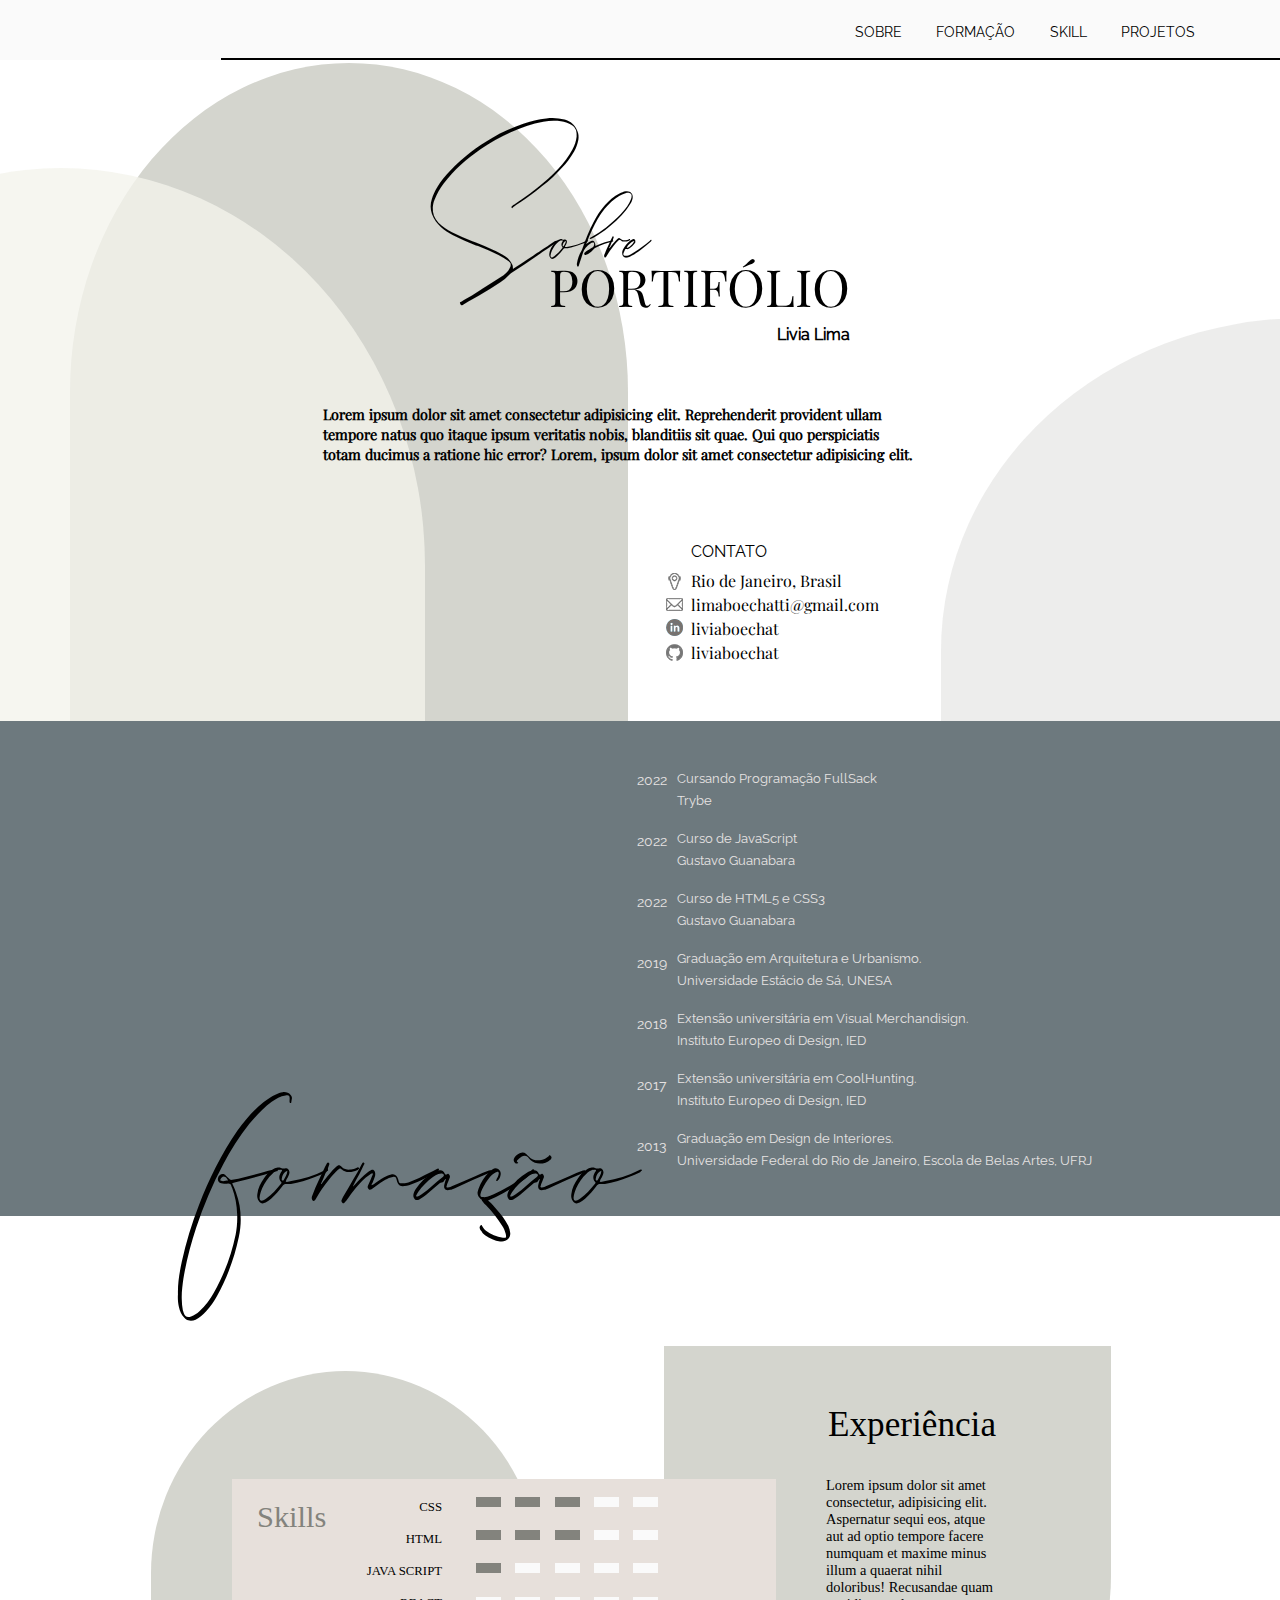
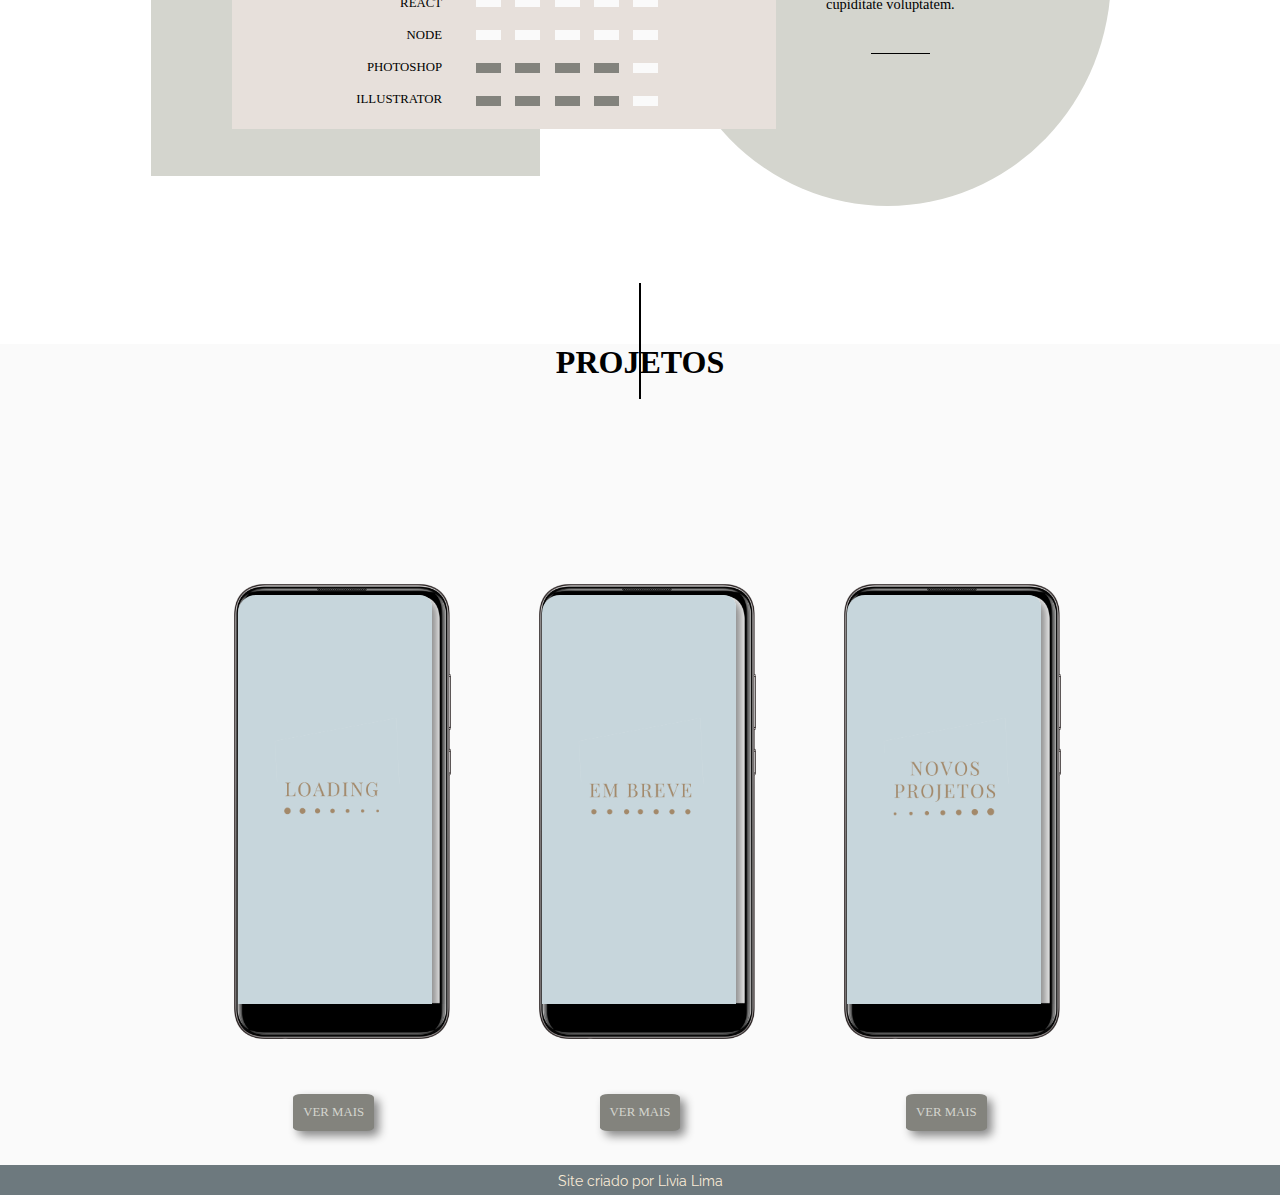
<file: portifolio_trybe/index.html>
<!DOCTYPE html>
<html lang="en">
<head>
    <meta charset="UTF-8">
    <meta http-equiv="X-UA-Compatible" content="IE=edge">
    <meta name="viewport" content="width=device-width, initial-scale=1.0">
    <title>Portifolio</title>
    <link rel="stylesheet" href="style.css">
</head>
<body>

    <!-------MENU------>
    <header>
        <nav id="menu">
            <a href="#">SOBRE</a>
            <a href="#">FORMAÇÃO</a>
            <a href="#">SKILL</a>
            <a href="#">PROJETOS</a> 
        </nav>

        <nav id="traco_menu">
           <div class="traco_menu"></div> 
        </nav>
    </header>

    <main>

         <!-------SOBRE------>       
        <section id="sobre">
            <article class="sobre">
                <h1>Sobre</h1>
            </article>
            <article class="portifolio">
                <h2>PORTIFÓLIO</h2>
            </article>
            <article class="livia">
                <h3>Livia Lima</h3>
            </article>
            <article class="texto">
                <p>Lorem ipsum dolor sit amet consectetur adipisicing elit. Reprehenderit provident ullam tempore natus quo itaque ipsum veritatis nobis, blanditiis sit quae. Qui quo perspiciatis totam ducimus a ratione hic error? Lorem, ipsum dolor sit amet consectetur adipisicing elit.</p>
            </article>
            <article class="contato" >
                <aside class="icones">
                    <div><img src="imagens/icone-local.png" alt="local"></div>
                    <div><img src="imagens/icone-email.png" alt="email"></div>
                    <div><img src="imagens/icone-linkedin.png" alt="linkedin"></div>
                    <div><img src="imagens/icone-github.png" alt="github"></div>
                </aside>
                <ul type="none"> 
                    <p>CONTATO</p>
                    <li><a  class="local" href="#">Rio de Janeiro, Brasil</a></li>
                    <li><a class="email" href="#">limaboechatti@gmail.com</a></li>
                    <li><a class="linkedin" href="#">liviaboechat</a></li>
                    <li><a class="github" href="#">liviaboechat</a></li>
                </ul> 
                
            </article>

            <div class="arco01"></div>
            <div class="arco02"></div>
            <div class="arco03"></div>
        </section>       
        
        <!--------FORMAÇÃO--------->
        <section id="formacao"> 
            <article class="formacao">
                <h1>formação</h1>
            </article>
            <article class="datas">
                <p>2022</p>
                <p>2022</p>
                <p>2022</p>
                <p>2019</p>
                <p>2018</p>
                <p>2017</p>
                <p>2013</p>
            </article>
            <article class="cursos">
                <p>Cursando Programação FullSack</p>
                <p>Trybe</p>
                <br>
                <p>Curso de JavaScript</p>
                <p>Gustavo Guanabara</p>
                <br>
                <p>Curso de HTML5  e CSS3</p>
                <p>Gustavo Guanabara</p>
                <br>
                <p>Graduação em Arquitetura e Urbanismo.</p>
                <p>Universidade Estácio de Sá, UNESA</p>
                <br>
                <p>Extensão universitária em Visual Merchandisign.</p>
                <p>Instituto Europeo di Design, IED</p>
                <br>
                <p>Extensão universitária em CoolHunting.</p>
                <p>Instituto Europeo di Design, IED</p>
                <br>
                <p>Graduação em Design de Interiores.</p>
                <p>Universidade Federal do Rio de Janeiro, Escola de Belas Artes, UFRJ</p>
            </article>           
        </section> 
         
        <!----------SKILLS----------->
        <section id="skills">
            <article class="skills">
                <aside class="titulo">
                    <h2>Skills</h2>
                </aside>
                <aside class="habilidades">
                    <p>CSS</p>
                    <p>HTML</p>
                    <p>JAVA SCRIPT</p>
                    <p>REACT</p>
                    <p>NODE</p>
                    <p>PHOTOSHOP</p>
                    <p>ILLUSTRATOR</p>
                </aside>
                <aside class="barrinhas">
                    <div class="barrinhas_css">
                        <div class="b1"></div>
                        <div class="b2"></div>
                        <div class="b3"></div>
                        <div class="b4"></div>
                        <div class="b5"></div>
                    </div>
                    <div class="barrinhas_html">
                        <div class="b1"></div>
                        <div class="b2"></div>
                        <div class="b3"></div>
                        <div class="b4"></div>
                        <div class="b5"></div>
                    </div>
                    <div class="barrinhas_javascript">
                        <div class="b1"></div>
                        <div class="b2"></div>
                        <div class="b3"></div>
                        <div class="b4"></div>
                        <div class="b5"></div>
                    </div>
                    <div class="barrinhas_react">
                        <div class="b1"></div>
                        <div class="b2"></div>
                        <div class="b3"></div>
                        <div class="b4"></div>
                        <div class="b5"></div>
                    </div>
                    <div class="barrinhas_node">
                        <div class="b1"></div>
                        <div class="b2"></div>
                        <div class="b3"></div>
                        <div class="b4"></div>
                        <div class="b5"></div>
                    </div>
                    <div class="barrinhas_photoshop">
                        <div class="b1"></div>
                        <div class="b2"></div>
                        <div class="b3"></div>
                        <div class="b4"></div>
                        <div class="b5"></div>
                    </div>
                    <div class="barrinhas_illustrator">
                        <div class="b1"></div>
                        <div class="b2"></div>
                        <div class="b3"></div>
                        <div class="b4"></div>
                        <div class="b5"></div>
                    </div>
                </aside>
            </article>
            <article class="experiencia">
                <aside class="titulo_experiencia">
                    <h1>Experiência</h1>
                </aside>
                <aside class="texto_experiencia">
                    <p>Lorem ipsum dolor sit amet consectetur, adipisicing elit. Aspernatur sequi eos, atque aut ad optio tempore facere numquam et maxime minus illum a quaerat nihil doloribus! Recusandae quam cupiditate voluptatem.</p>
                    <div class="tracinho"></div>
                </aside>
            </article>
            <div class="arco_skill_01"></div>
            <div class="arco_skill_02"></div>
                   
        </section> 

        <!---------PROJETOS---------->

        <section id="projetos">
            <article id="tracovertical">
                <div class="otraco"></div>
            </article>
            <article id="projetos">
                <h1>PROJETOS</h1>
            </article>
            <article id="iframes">
                <aside class="smartphones">
                    <img class="proj01" src="imagens/smartphone_medio.png" alt="proj01">
                    <img class="proj02" src="imagens/smartphone_medio.png" alt="proj02">
                    <img class="proj03" src="imagens/smartphone_medio.png" alt="proj03">
                    
                </aside>
                <aside class="iframe"> 
                    <!--cada iframe tem seu próprio html e esses htmls têm um css(por isso ñ adianta tentar sumir com scrollbar dos iframes no css do index). Nesses htmls eu fiz imagens que SIMULAM os respectivos sites dos projetos.Tem tbm, ao final da rolagem, um botão de acesso ao site REAL. -->
                    <iframe src="proj01.html" name="proj01" id="proj01" frameborder="0"> Ops, seu navegador não é compatível com esse conteúdo!</iframe>
                    <iframe src="proj02.html" name="proj02" id="proj02" frameborder="0"> Ops, seu navegador não é compatível com esse conteúdo!</iframe>
                    <iframe src="proj03.html" name="proj03" id="proj03" frameborder="0"> Ops, seu navegador não é compatível com esse conteúdo!</iframe> 
                </aside>
            </article>
            <article id="botoes">
                <a href="#">VER MAIS</a>
                <a href="#">VER MAIS</a>
                <a href="#">VER MAIS</a>
            </article>
        </section> 
    
    </main>
    <footer>
        <p>Site criado por Livia Lima</p>
    </footer>
</body>
</html>
</file>
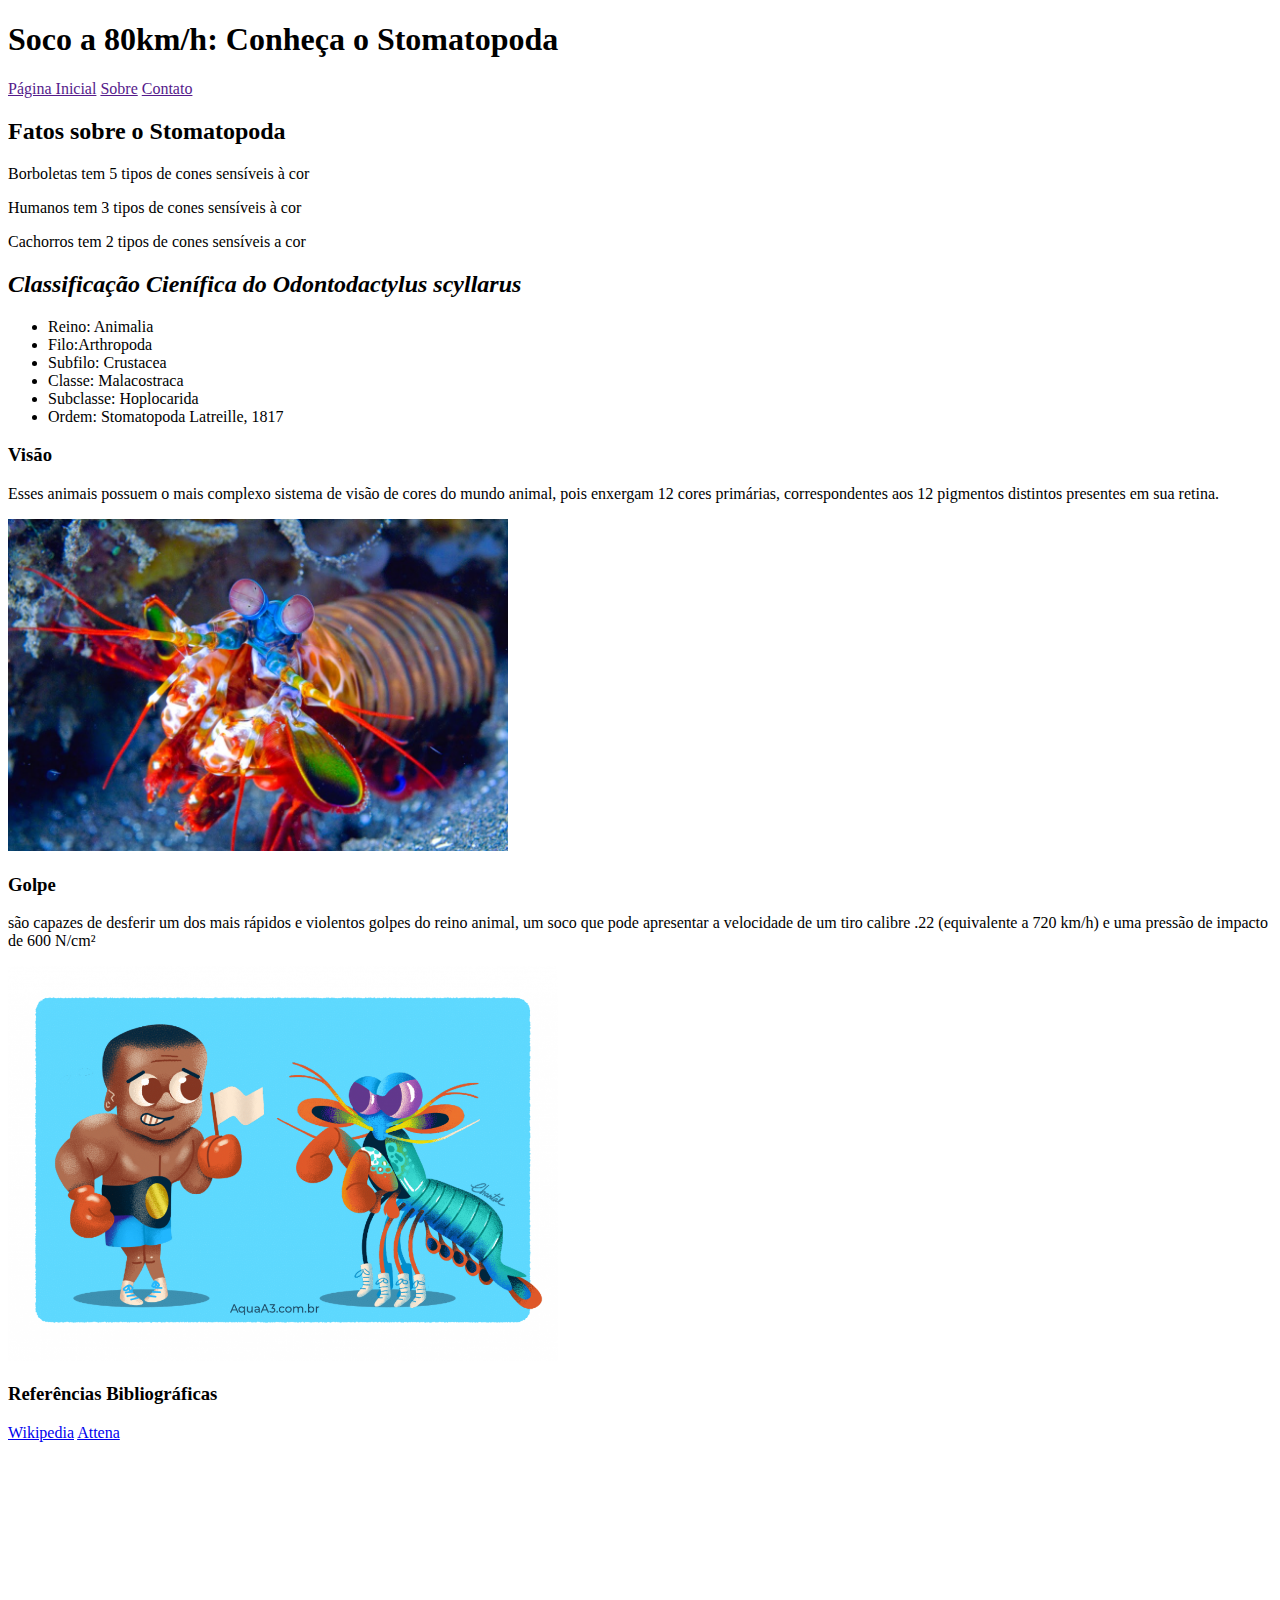
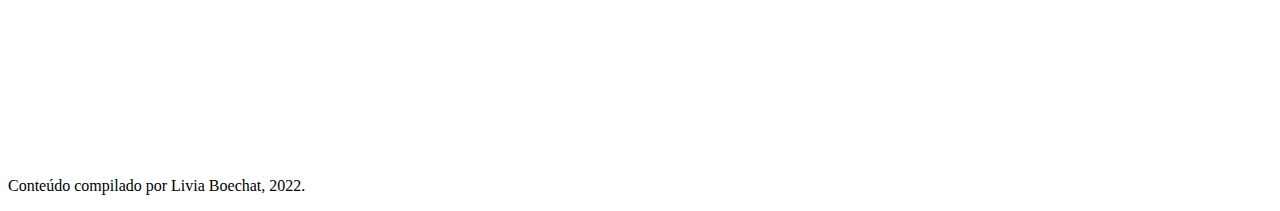
<file: fundamentos/secao03-dia04/index.html>
<!DOCTYPE html>
<html lang="pt-br">
<head>
    <meta charset="UTF-8">
    <meta http-equiv="X-UA-Compatible" content="IE=edge">
    <meta name="viewport" content="width=device-width, initial-scale=1.0">
    <title>Document</title>
</head>
<body>
    <head>
        <h1>Soco a 80km/h: Conheça o Stomatopoda</h1>
        <nav>
            <a href="">Página Inicial</a>
            <a href="">Sobre</a>
            <a href="">Contato</a>
        </nav>
    </head>   
    <article>
        <h2>Fatos sobre o Stomatopoda</h2>
        <p>Borboletas tem 5 tipos de cones sensíveis à cor</p>
        <p>Humanos tem 3 tipos de cones sensíveis à cor</p>
        <p>Cachorros tem 2 tipos de cones sensíveis a cor</p>
        <section class="classificacao">
            <h2><i>Classificação Cienífica do Odontodactylus scyllarus</i></h2>
            <ul>
                <li>Reino: Animalia</li>
                <li>Filo:Arthropoda</li>
                <li>Subfilo: Crustacea</li>
                <li>Classe: Malacostraca</li>
                <li>Subclasse: Hoplocarida</li>
                <li>Ordem: Stomatopoda Latreille, 1817</li>
            </ul>
        </section>
        <section class="curiosidade01">
            <h3>Visão</h3>
            <p>Esses animais possuem o mais complexo sistema de visão de cores do mundo animal, pois enxergam 12 cores primárias, correspondentes aos 12 pigmentos distintos presentes em sua retina.</p>
            <img src="imagens/uw-2010-06-11.jpg.crdownload" alt="visao" width="500px">
        </section>
        <section class="curiosidade02">
            <h3>Golpe</h3>
            <p>são capazes de desferir um dos mais rápidos e violentos golpes do reino animal, um soco que pode apresentar a velocidade de um tiro calibre .22 (equivalente a 720 km/h) e uma pressão de impacto de 600 N/cm²</p>
            <img src="imagens/golpe.png" alt="golpe" width="550px">
        </section>
        <section>
            <h3>Referências Bibliográficas</h3>
            <a href="https://pt.wikipedia.org/wiki/Stomatopoda">Wikipedia</a>
            <a href="https://repositorio.ufpe.br/handle/123456789/8440">Attena</a>
        </section>
        <aside>
            <iframe width="560" height="315" src="https://www.youtube.com/embed/E0Li1k5hGBE" title="YouTube video player" frameborder="0" allow="accelerometer; autoplay; clipboard-write; encrypted-media; gyroscope; picture-in-picture" allowfullscreen></iframe>
        </aside>
    </article>
    <footer>
        <p>Conteúdo compilado por Livia Boechat, 2022.</p>
    </footer>
</body>
</html>
</file>
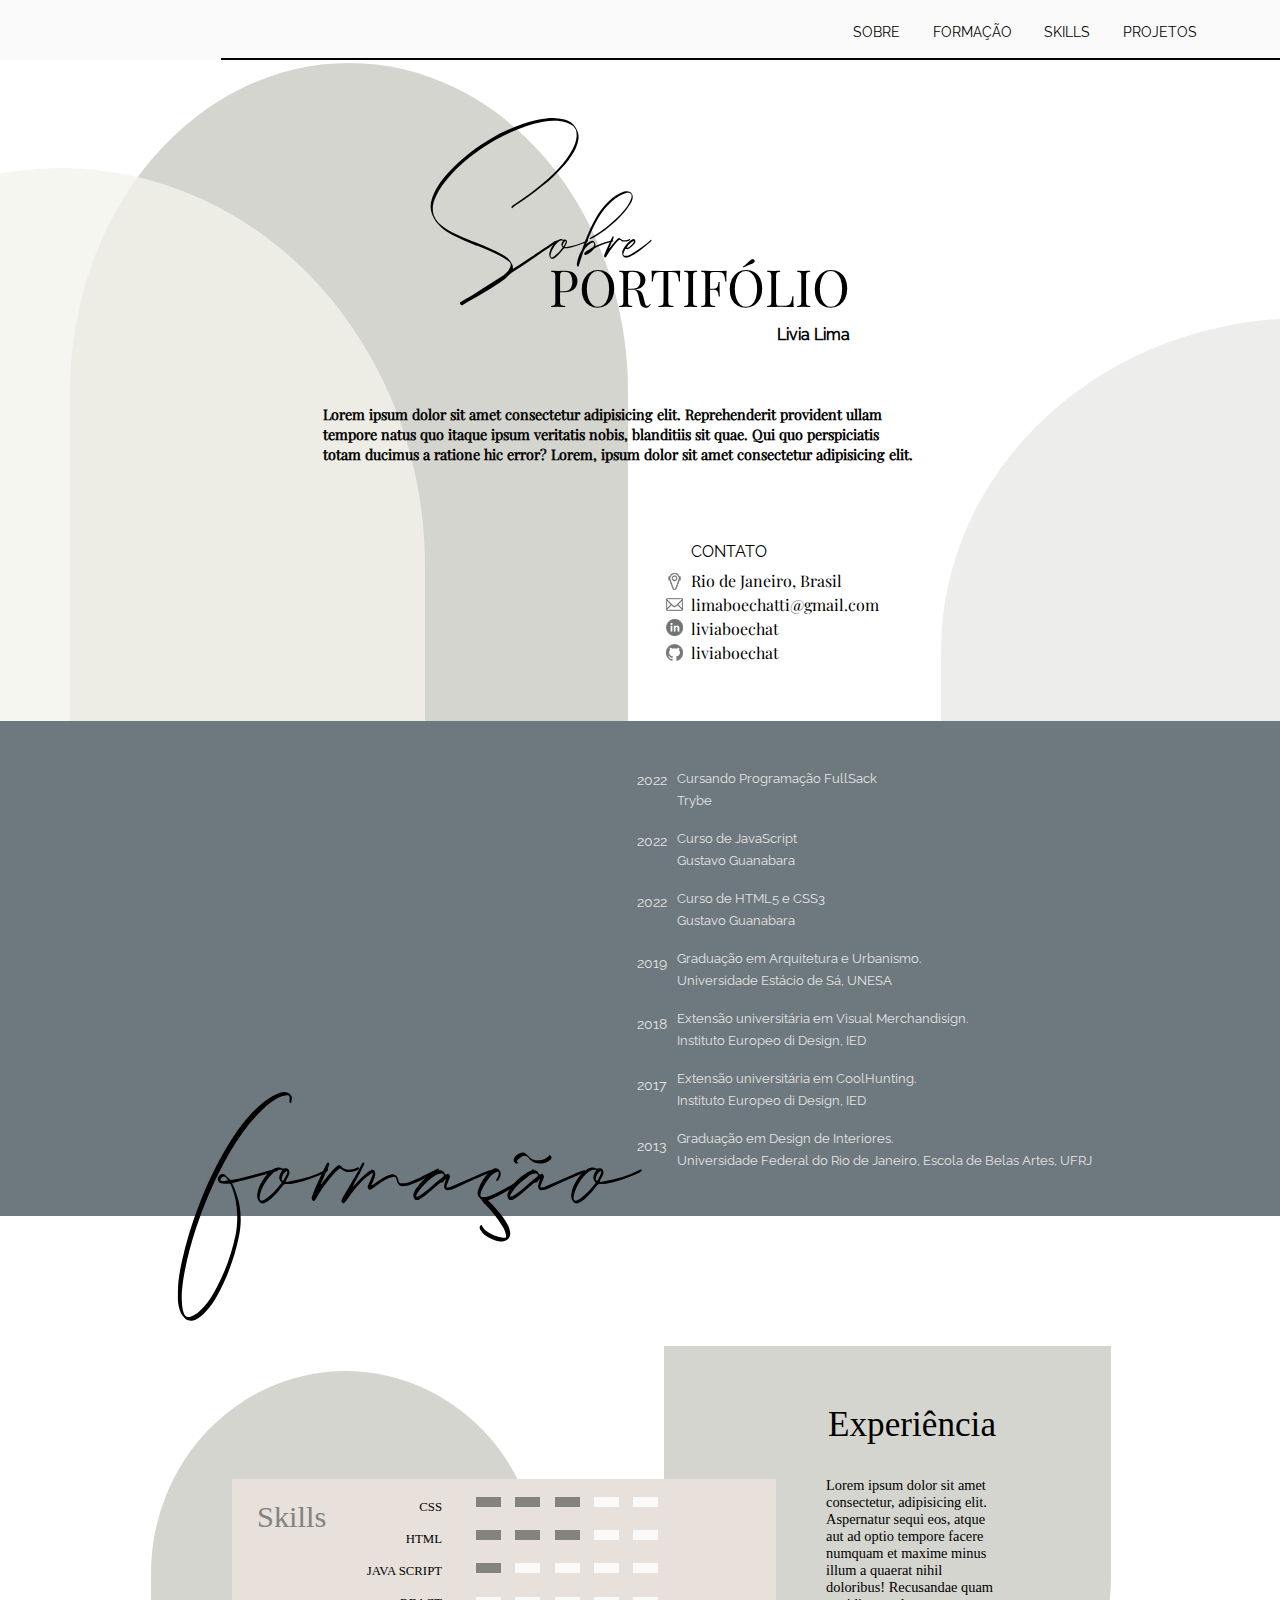
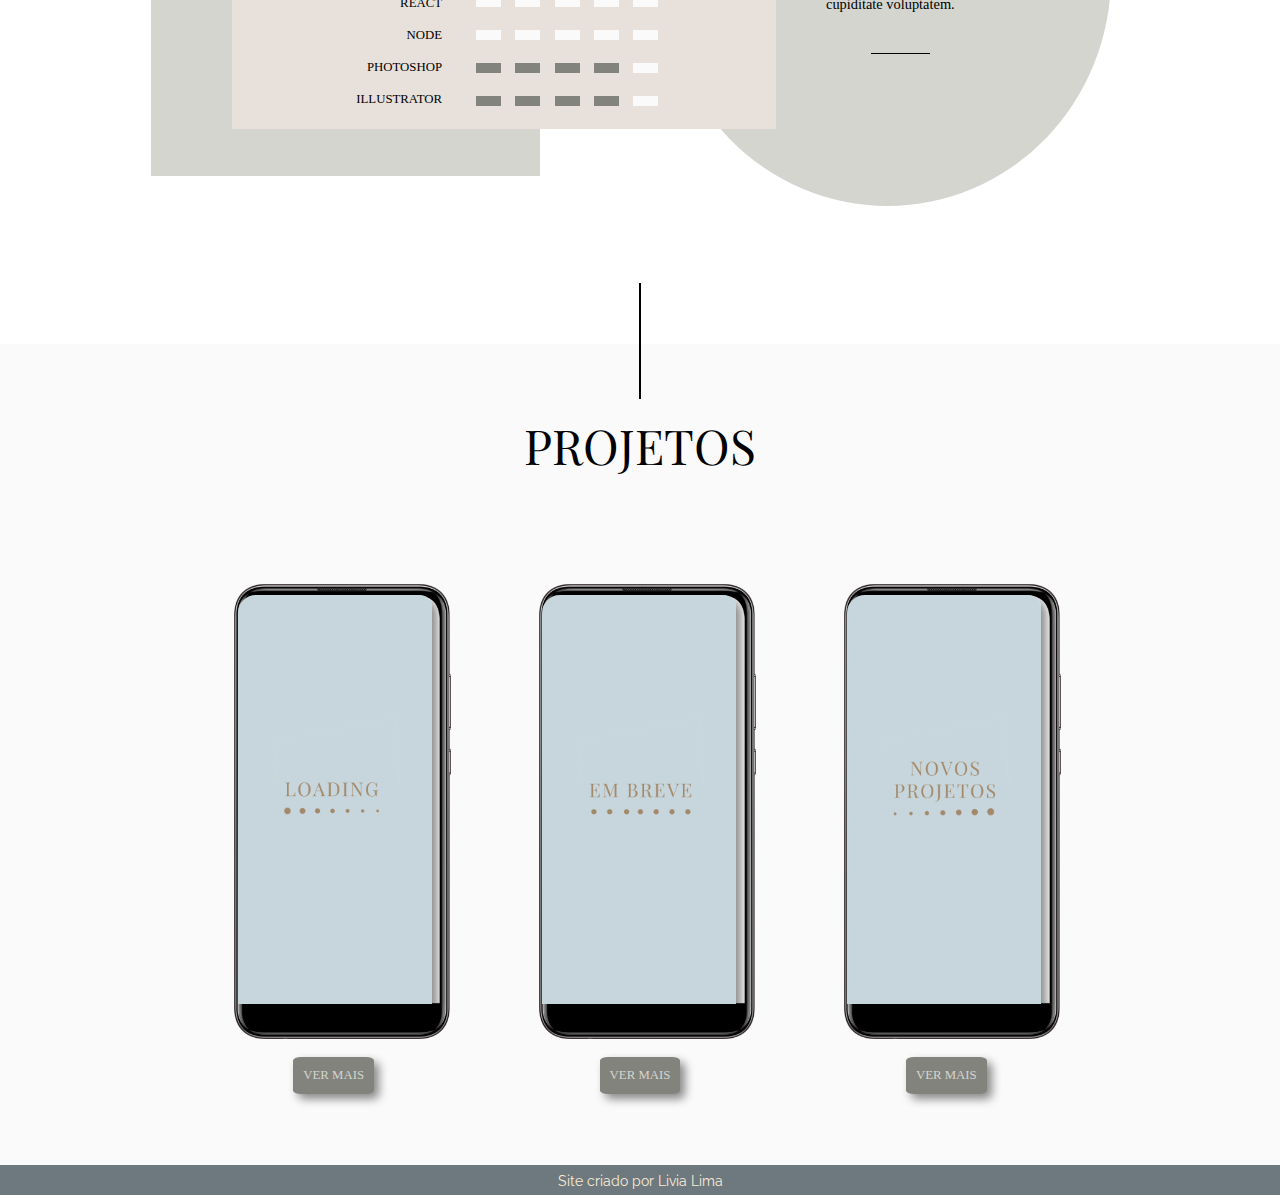
<file: fundamentos/secao03-dia01/portifolio_trybe/index.html>
<!DOCTYPE html>
<html lang="en">
<head>
    <meta charset="UTF-8">
    <meta http-equiv="X-UA-Compatible" content="IE=edge">
    <meta name="viewport" content="width=device-width, initial-scale=1.0">
    <title>Portifolio</title>
    <link rel="stylesheet" href="style.css">
</head>
<body>

    <!-------MENU------>
    <header>
        <nav id="menu">
            <a href="#sobre">SOBRE</a>
            <a href="#formacao">FORMAÇÃO</a>
            <a href="#skills">SKILLS</a>
            <a href="#projetos">PROJETOS</a> 
        </nav>

        <nav id="traco_menu">
           <div class="traco_menu"></div> 
        </nav>
    </header>

    <main>

         <!-------SOBRE------>       
        <section id="sobre">
            <article class="sobre">
                <h1>Sobre</h1>
            </article>
            <article class="portifolio">
                <h2>PORTIFÓLIO</h2>
            </article>
            <article class="livia">
                <h3>Livia Lima</h3>
            </article>
            <article class="texto">
                <p>Lorem ipsum dolor sit amet consectetur adipisicing elit. Reprehenderit provident ullam tempore natus quo itaque ipsum veritatis nobis, blanditiis sit quae. Qui quo perspiciatis totam ducimus a ratione hic error? Lorem, ipsum dolor sit amet consectetur adipisicing elit.</p>
            </article>
            <article class="contato" >
                <aside class="icones">
                    <div><img src="imagens/icone-local.png" alt="local"></div>
                    <div><img src="imagens/icone-email.png" alt="email"></div>
                    <div><img src="imagens/icone-linkedin.png" alt="linkedin"></div>
                    <div><img src="imagens/icone-github.png" alt="github"></div>
                </aside>
                <ul type="none"> 
                    <p>CONTATO</p>
                    <li><a  class="local" href="#">Rio de Janeiro, Brasil</a></li>
                    <li><a class="email" href="#">limaboechatti@gmail.com</a></li>
                    <li><a class="linkedin" href="#">liviaboechat</a></li>
                    <li><a class="github" href="#">liviaboechat</a></li>
                </ul> 
                
            </article>

            <div class="arco01"></div>
            <div class="arco02"></div>
            <div class="arco03"></div>
        </section>       
        
        <!--------FORMAÇÃO--------->
        <section id="formacao"> 
            <article class="formacao">
                <h1>formação</h1>
            </article>
            <article class="datas">
                <p>2022</p>
                <p>2022</p>
                <p>2022</p>
                <p>2019</p>
                <p>2018</p>
                <p>2017</p>
                <p>2013</p>
            </article>
            <article class="cursos">
                <p>Cursando Programação FullSack</p>
                <p>Trybe</p>
                <br>
                <p>Curso de JavaScript</p>
                <p>Gustavo Guanabara</p>
                <br>
                <p>Curso de HTML5  e CSS3</p>
                <p>Gustavo Guanabara</p>
                <br>
                <p>Graduação em Arquitetura e Urbanismo.</p>
                <p>Universidade Estácio de Sá, UNESA</p>
                <br>
                <p>Extensão universitária em Visual Merchandisign.</p>
                <p>Instituto Europeo di Design, IED</p>
                <br>
                <p>Extensão universitária em CoolHunting.</p>
                <p>Instituto Europeo di Design, IED</p>
                <br>
                <p>Graduação em Design de Interiores.</p>
                <p>Universidade Federal do Rio de Janeiro, Escola de Belas Artes, UFRJ</p>
            </article>           
        </section> 
         
        <!----------SKILLS----------->
        <section id="skills">
            <article class="skills">
                <aside class="titulo">
                    <h2>Skills</h2>
                </aside>
                <aside class="habilidades">
                    <p>CSS</p>
                    <p>HTML</p>
                    <p>JAVA SCRIPT</p>
                    <p>REACT</p>
                    <p>NODE</p>
                    <p>PHOTOSHOP</p>
                    <p>ILLUSTRATOR</p>
                </aside>
                <aside class="barrinhas">
                    <div class="barrinhas_css">
                        <div class="b1"></div>
                        <div class="b2"></div>
                        <div class="b3"></div>
                        <div class="b4"></div>
                        <div class="b5"></div>
                    </div>
                    <div class="barrinhas_html">
                        <div class="b1"></div>
                        <div class="b2"></div>
                        <div class="b3"></div>
                        <div class="b4"></div>
                        <div class="b5"></div>
                    </div>
                    <div class="barrinhas_javascript">
                        <div class="b1"></div>
                        <div class="b2"></div>
                        <div class="b3"></div>
                        <div class="b4"></div>
                        <div class="b5"></div>
                    </div>
                    <div class="barrinhas_react">
                        <div class="b1"></div>
                        <div class="b2"></div>
                        <div class="b3"></div>
                        <div class="b4"></div>
                        <div class="b5"></div>
                    </div>
                    <div class="barrinhas_node">
                        <div class="b1"></div>
                        <div class="b2"></div>
                        <div class="b3"></div>
                        <div class="b4"></div>
                        <div class="b5"></div>
                    </div>
                    <div class="barrinhas_photoshop">
                        <div class="b1"></div>
                        <div class="b2"></div>
                        <div class="b3"></div>
                        <div class="b4"></div>
                        <div class="b5"></div>
                    </div>
                    <div class="barrinhas_illustrator">
                        <div class="b1"></div>
                        <div class="b2"></div>
                        <div class="b3"></div>
                        <div class="b4"></div>
                        <div class="b5"></div>
                    </div>
                </aside>
            </article>
            <article class="experiencia">
                <aside class="titulo_experiencia">
                    <h1>Experiência</h1>
                </aside>
                <aside class="texto_experiencia">
                    <p>Lorem ipsum dolor sit amet consectetur, adipisicing elit. Aspernatur sequi eos, atque aut ad optio tempore facere numquam et maxime minus illum a quaerat nihil doloribus! Recusandae quam cupiditate voluptatem.</p>
                    <div class="tracinho"></div>
                </aside>
            </article>
            <div class="arco_skill_01"></div>
            <div class="arco_skill_02"></div>
                   
        </section> 

        <!---------PROJETOS---------->

        <section id="projetos">
            <article id="tracovertical">
                <div class="otraco"></div>
            </article>
            <article class="projetos">
                <h1>PROJETOS</h1>
            </article>
            <article id="iframes">
                <aside class="smartphones">
                    <img class="proj01" src="imagens/smartphone_medio.png" alt="proj01">
                    <img class="proj02" src="imagens/smartphone_medio.png" alt="proj02">
                    <img class="proj03" src="imagens/smartphone_medio.png" alt="proj03">
                    
                </aside>
                <aside class="iframe"> 
                    <!--cada iframe tem seu próprio html e esses htmls têm um css(por isso ñ adianta tentar sumir com scrollbar dos iframes no css do index). Nesses htmls eu fiz imagens que SIMULAM os respectivos sites dos projetos.Tem tbm, ao final da rolagem, um botão de acesso ao site REAL. -->
                    <iframe src="proj01.html" title="proj01" name="proj01" id="proj01" frameborder="0"> Ops, seu navegador não é compatível com esse conteúdo!</iframe>
                    <iframe src="proj02.html" title="proj02" name="proj02" id="proj02" frameborder="0"> Ops, seu navegador não é compatível com esse conteúdo!</iframe>
                    <iframe src="proj03.html" title="proj03" name="proj03" id="proj03" frameborder="0"> Ops, seu navegador não é compatível com esse conteúdo!</iframe> 
                </aside>
            </article>
            <article id="botoes">
                <a href="#">VER MAIS</a>
                <a href="#">VER MAIS</a>
                <a href="#">VER MAIS</a>
            </article>
        </section> 
    
    </main>
    <footer>
        <p>Site criado por Livia Lima</p>
    </footer>
</body>
</html>
</file>
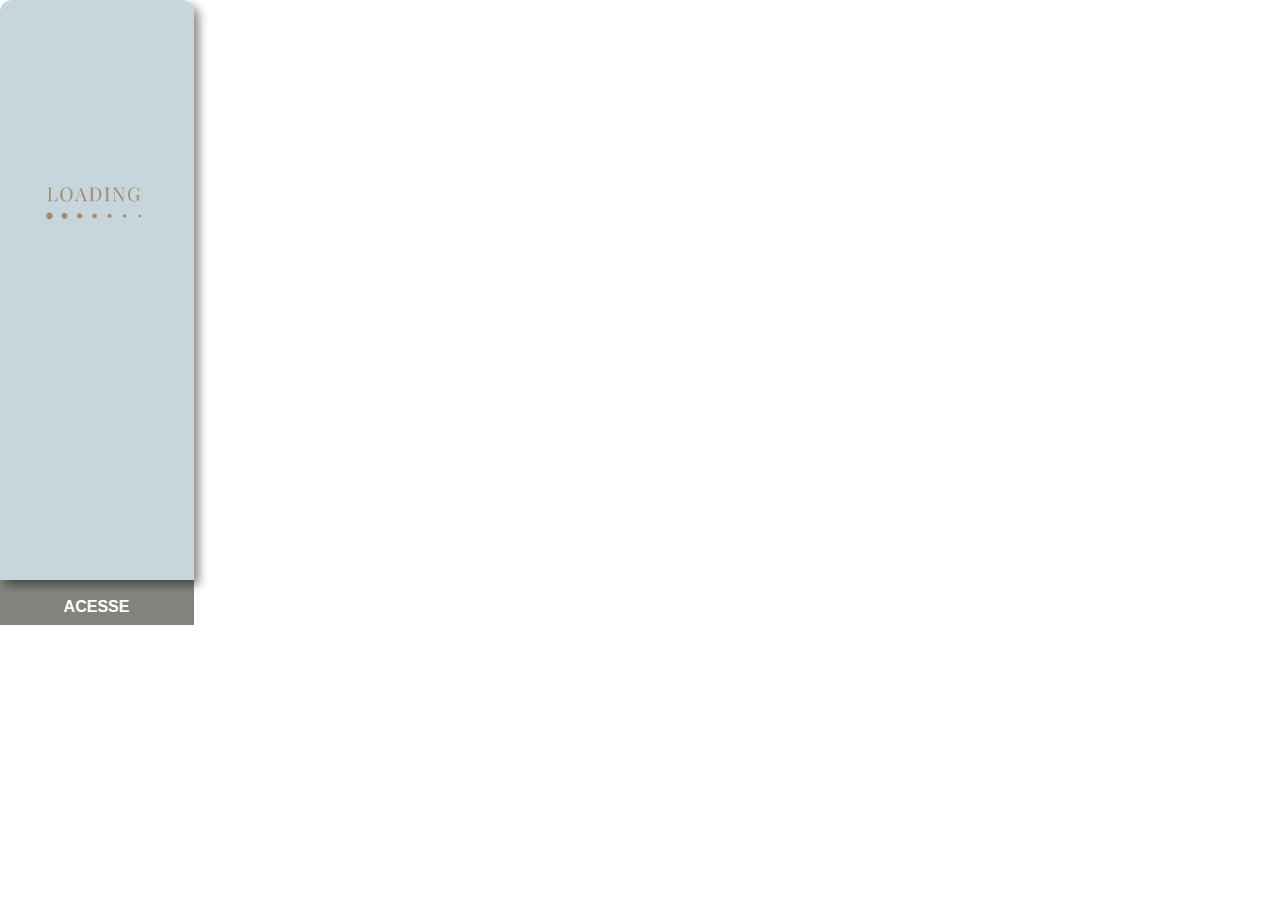
<file: portifolio_trybe/proj01.html>
<!DOCTYPE html>
<html lang="pt-br">
<head>
    <meta charset="UTF-8">
    <meta http-equiv="X-UA-Compatible" content="IE=edge">
    <meta name="viewport" content="width=device-width, initial-scale=1.0">
    <link rel="stylesheet" href="estilo/projeto.css">
    <title>Projeto 01</title>
</head>
<body>
    <img src="imagens/1.png" alt="proj01">
    <a href="#">ACESSE</a>
</body>
</html>
</file>
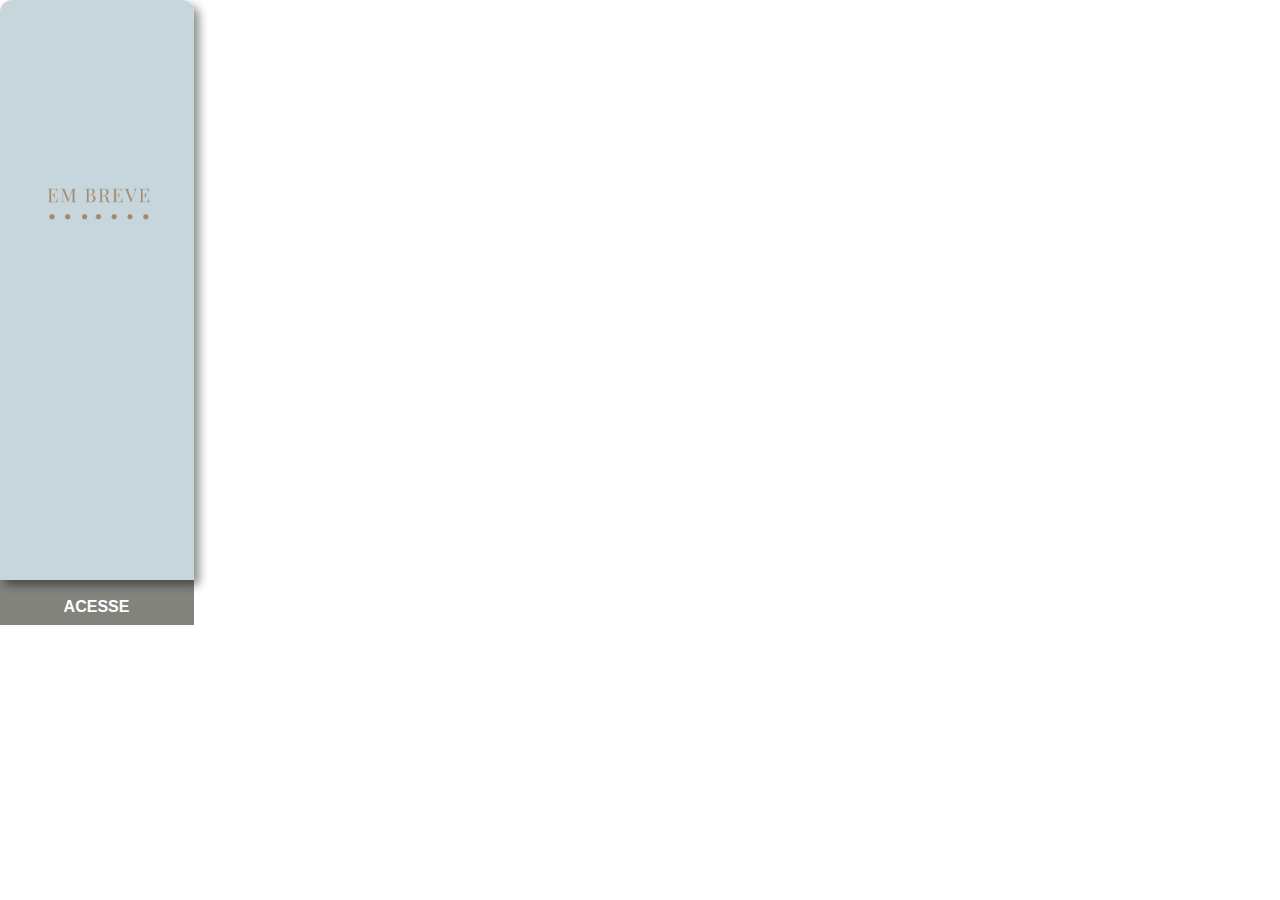
<file: portifolio_trybe/proj02.html>
<!DOCTYPE html>
<html lang="pt-br">
<head>
    <meta charset="UTF-8">
    <meta http-equiv="X-UA-Compatible" content="IE=edge">
    <meta name="viewport" content="width=device-width, initial-scale=1.0">
    <link rel="stylesheet" href="estilo/projeto.css">
    <title>Projeto 02</title>
</head>
<body>
    <img src="imagens/2.png" alt="proj02">
    <a href="#">ACESSE</a>
    
</body>
</html>
</file>
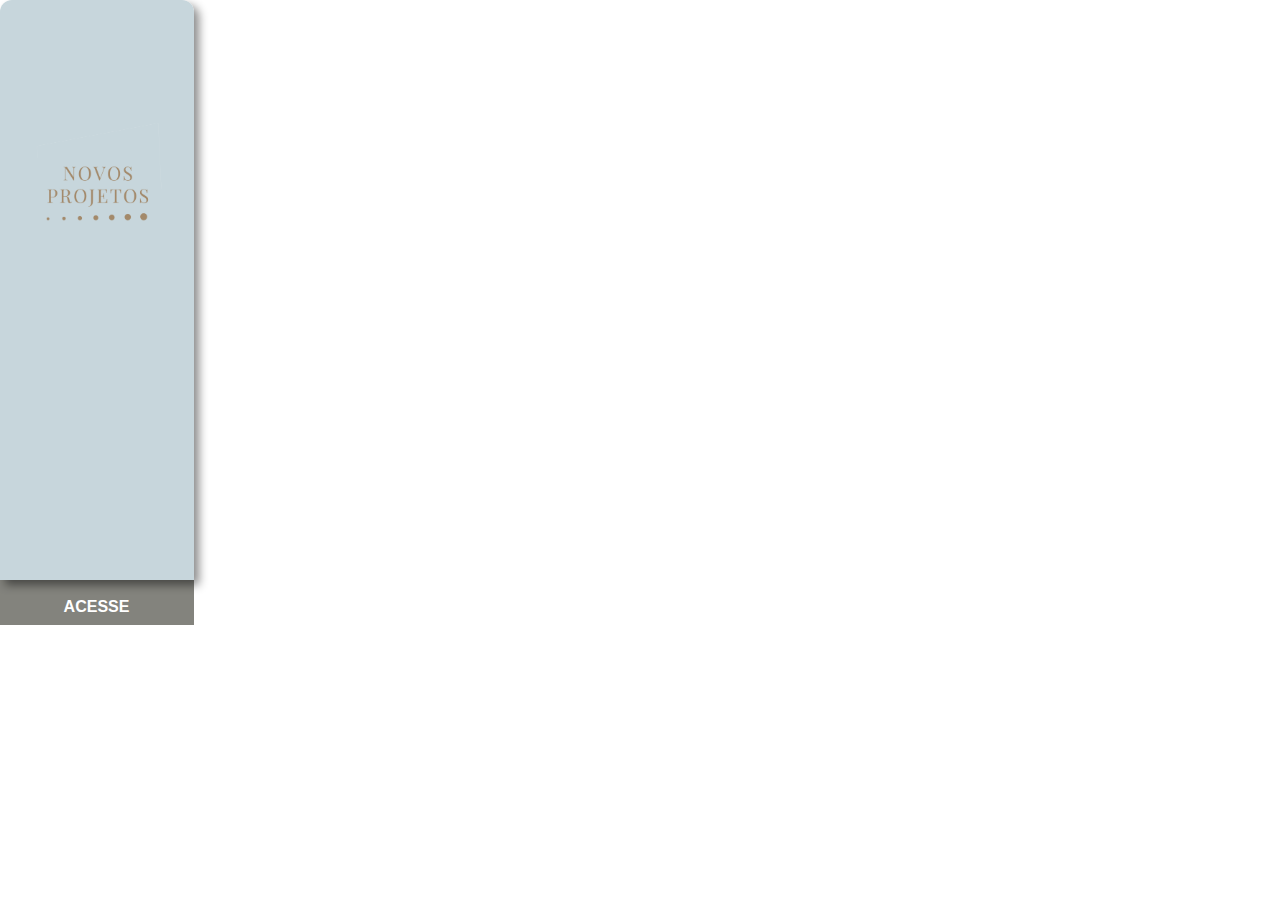
<file: portifolio_trybe/proj03.html>
<!DOCTYPE html>
<html lang="pt-br">
<head>
    <meta charset="UTF-8">
    <meta http-equiv="X-UA-Compatible" content="IE=edge">
    <meta name="viewport" content="width=device-width, initial-scale=1.0">
    <link rel="stylesheet" href="estilo/projeto.css">
    <title>Projeto 03</title>
</head>
<body>
    <img src="imagens/3.png" alt="proj03">
    <a href="#">ACESSE</a>
</body>
</html>
</file>
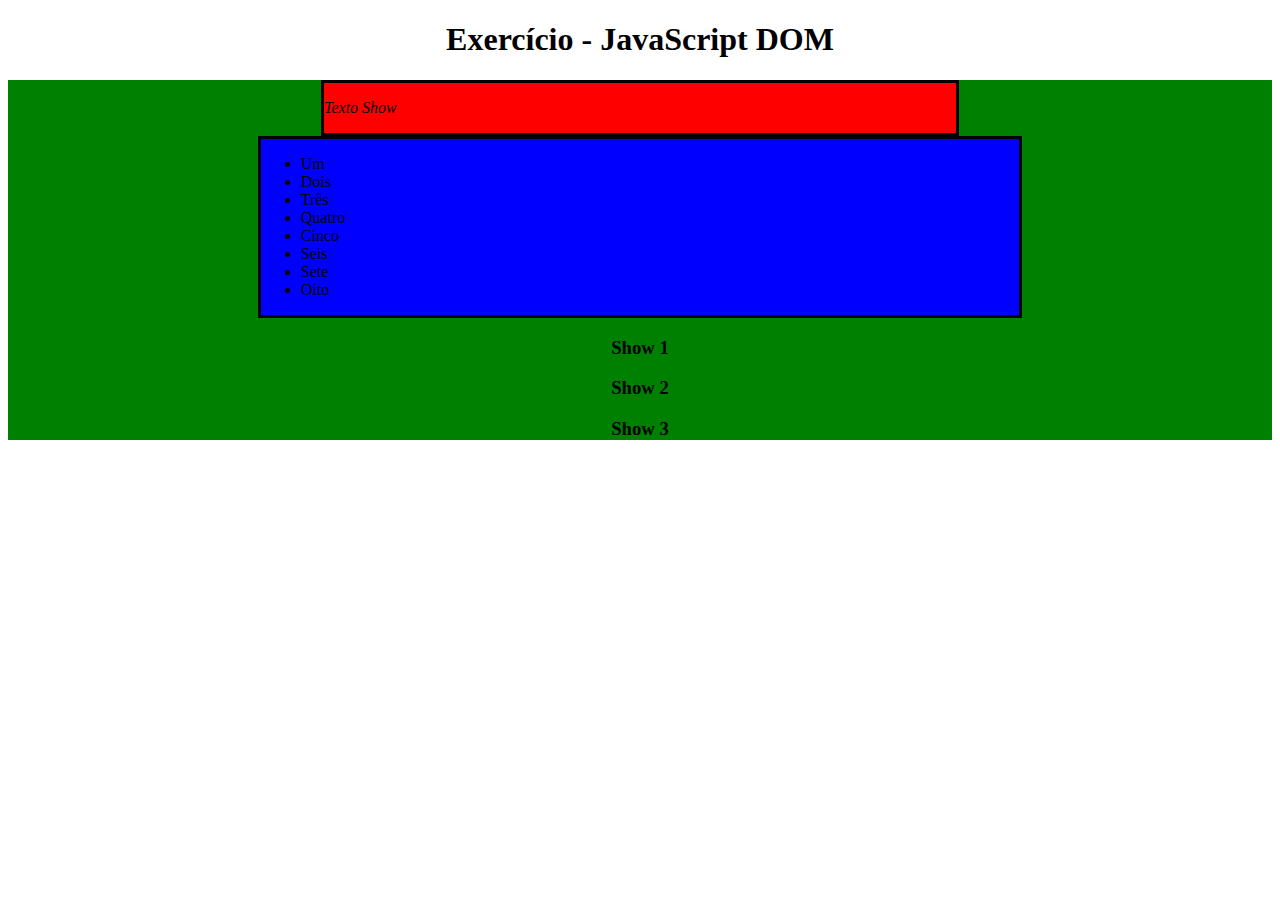
<file: fundamentos/secao05-dia02/elementosDom.html>
<!DOCTYPE html>
<html>
  <head>
    <meta charset="UTF-8" />
    <meta name="viewport" content="width=device-width" />
    <title>Exercício</title>
    <style>
      section {
        border-color: black;
        border-style: solid;
      }

      .title {
        text-align: center;
      }

      .main-content {
        background-color: yellow;
      }

      .main-content .center-content {
        background-color: red;
        width: 50%;
        margin-left: auto;
        margin-right: auto;
      }

      .main-content .center-content p {
        font-style: italic;
      }

      .main-content .left-content {
        background-color: green;
        width: 60%;
        margin-left: 0;
        margin-right: auto;
      }

      .main-content .left-content .small-image {
        display: block;
        margin-left: auto;
        margin-right: auto;
        border-radius: 100%;
      }

      .main-content .right-content {
        background-color: blue;
        width: 60%;
        margin-left: auto;
        margin-right: 0;
      }

      .main-content .description {
        text-align: center;
      }
    </style>
  </head>
  <body> 
    <script>
      // Adicione a tag `h1` com o texto `Exercício - JavaScript DOM` como filho da tag `body`;
      const elementH1 = document.createElement('h1');
      elementH1.innerText = 'Exercício - JavaScript DOM';
      document.body.appendChild(elementH1);

      // Adicione a tag `main` com a classe `main-content` como filho da tag `body`;
      const elementMain = document.createElement('main');
      elementMain.className = 'main-content';
      document.body.appendChild(elementMain);

      // Adicione a tag `section` com a classe `center-content` como filho da tag `main` criada no passo 2;
      const elementSectionCenter = document.createElement('section');
      elementSectionCenter.className = 'center-content';
      elementMain.appendChild(elementSectionCenter);

      // Adicione a tag `p` como filho do `section` criado no passo 3 e coloque algum texto;
      const paragraph = document.createElement('p');
      paragraph.innerHTML = 'Texto Show';
      elementSectionCenter.appendChild(paragraph);

      // Adicione a tag `section` com a classe `left-content` como filho da tag `main` criada no passo 2;
      const elementSectionLeft = document.createElement('section');
      elementSectionLeft.className = 'left-content';
      elementMain.appendChild(elementSectionLeft);

      // Adicione a tag `section` com a classe `right-content` como filho da tag `main` criada no passo 2;
      const elementSectionRight = document.createElement('section');
      elementSectionRight.className = 'right-content';
      elementMain.appendChild(elementSectionRight);

      // Adicione uma imagem com `src` configurado para o valor `https://picsum.photos/200` e classe `small-image`. Esse elemento deve ser filho do `section` criado no passo 5;
      const elementImg = document.createElement('img');
      elementImg.className = 'small-image';
      elementImg.src = 'https://picsum.photos/200';
      elementSectionLeft.appendChild(elementImg);

      // Adicione uma lista não ordenada com os valores de 1 a 10 por extenso, ou seja, `um`, `dois`, `três`, ... como valores da lista. Essa lista deve ser filha do `section` criado no passo 6;
      const elementUl = document.createElement('ul'); // cria a UL
      elementSectionRight.appendChild(elementUl); // relaciona a UL ao seu pai 
      const arrayNumbers = ['Um', 'Dois', 'Três', 'Quatro', 'Cinco', 'Seis',
        'Sete', 'Oito', 'Nove', 'Dez']
      for (let num in arrayNumbers) {
        const elementLi = document.createElement('li'); // cria listas da UL
        elementLi.innerHTML = arrayNumbers[num]; // adiciona os numeros às listas
        elementUl.appendChild(elementLi); // relaciona listas à UL(pai)
      }

      // Adicione 3 tags `h3`, todas sendo filhas do `main` criado no passo 2.
      for (let index = 1; index <= 3; index += 1) {
        const elementH3 = document.createElement('h3'); // cria elemento h3
        elementH3.innerHTML = 'Show ' + index; // add conteúdo ao elemento
        elementMain.appendChild(elementH3); // relaciona h3 à seu pai
      }
     
       // SEGUNDA PARTE

      // Adicione a classe title na tag h1 criada;
      const paiH1 = document.querySelector('h1'); // capturando pai
      paiH1.className = 'title'; // add classe 'title' ao elemento pai capturado acima

      // Adicione a classe description nas 3 tags h3 criadas;
      const elementsH3 = document.getElementsByTagName('h3'); // capturando pai
      for (let index = 0; index < 3; index += 1) {
        elementsH3[index].className = 'description'; // add classe 'description' ao pai(que são 3 elementos(h3), por isso usou laço de repetição)
      }

      // Remova a `section` criado no passo 5 (aquele que possui a classe `left-content`). Utilize a função `.removeChild()`;
      const sectionLeftContent = document.getElementsByClassName('left-content')[0]; // captura diretamente elemento ser removido
      elementMain.removeChild(sectionLeftContent); // relaciona pai ao elemento a ser removido

      // Centralize a `section` criado no passo 6 (aquele que possui a classe `right-content`). Dica: para centralizar, basta configurar o `margin-right: auto` da `section`;
      const sectionRightContent = document.getElementsByClassName('right-content')[0]; // captura o elementoa ser modificado
      sectionRightContent.style.marginRight='auto'; // add modificação

      // Troque a cor de fundo do elemento pai da `section` criada no passo 3 (aquela que possui a classe `center-content`) para a cor verde;
      const sectionCenterContent = document.getElementsByClassName('center-content')[0]; // capturou o elemento (que já sei quem é) para, lá embaixo, relacionar ao pai por parentNode (que não sei quem é)
      sectionCenterContent.parentNode.style.backgroundColor = 'green'; // add modificação

      // Remova os dois últimos elementos ( nove e dez ) da lista criada no passo 8.
      const ul = document.getElementsByTagName('ul')[0]; // captura o elemento pai
      ul.lastChild.remove();
      ul.lastChild.remove(); // remove um e depois o outro

    </script>
  </body>
</file>
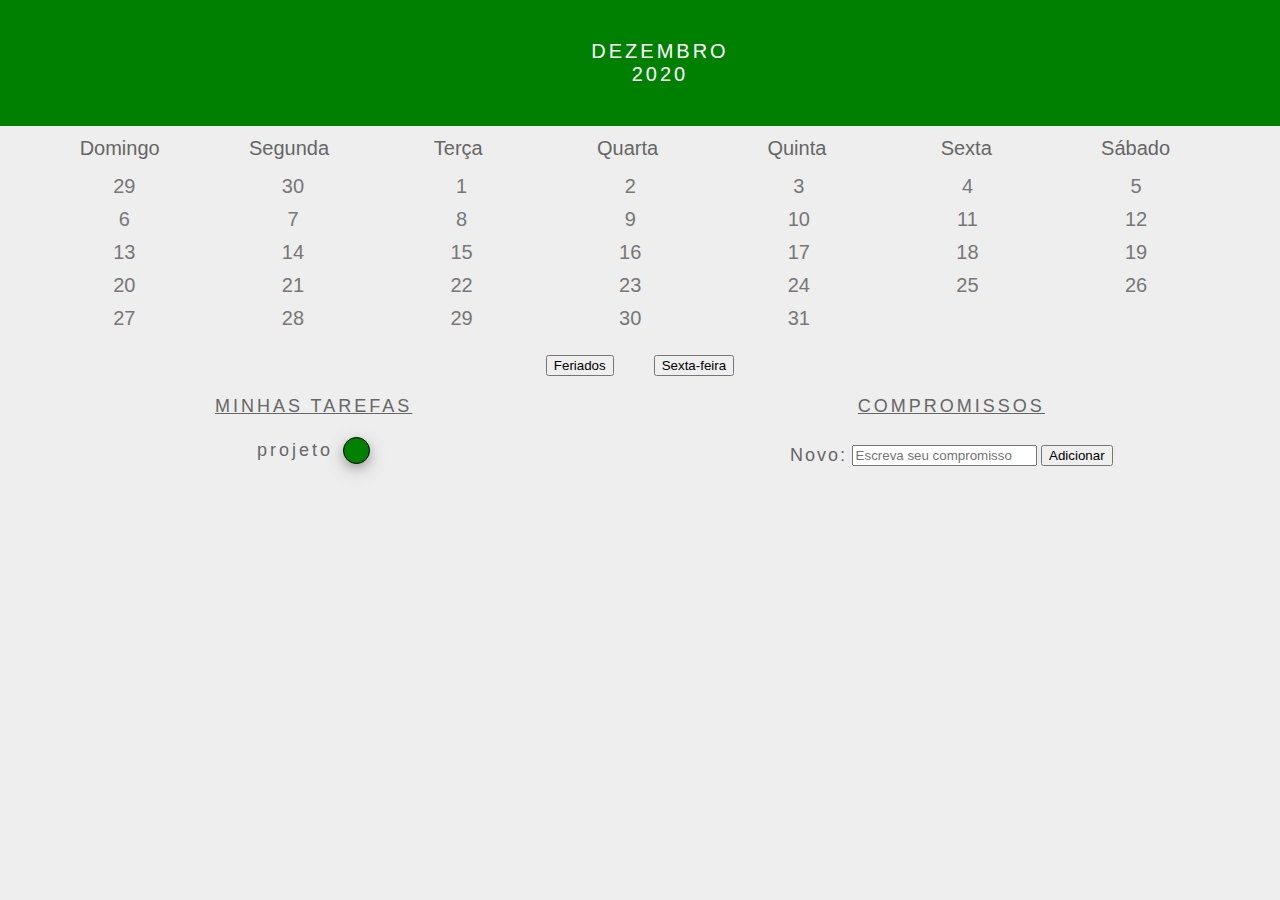
<file: fundamentos/secao05-dia03/eventos.html>
<!DOCTYPE html>
<html>
  <head>
    <link rel="stylesheet" href="eventos.css">
    <meta charset="UTF-8" />
    <meta name="viewport" content="width=device-width" />
    <title>Calendar</title>
  </head>
  <body>
    <header class="month-container">
      <ul>
        <li id="month">Dezembro</li>
        <li id="year">2020</li>
      </ul>
    </header>
    <div class="week-days-container">
      <ul class="week-days">
      </ul>
    </div>
    <div class="days-container">
      <ul id="days">
      </ul>
    </div>
    <div class="buttons-container">
    </div>
    <section class="tasks-container">
      <div class="my-tasks">
        <h3>MINHAS TAREFAS</h3>
      </div>
      <div class="input-container">
        <h3>COMPROMISSOS</h3>
        <label for="task-input">Novo:</label>
        <input type="text"
          id="task-input"
          placeholder="Escreva seu compromisso"
        >
        <button id="btn-add">Adicionar</button>
      </div>
      <div class="task-list-container">
        <ul class="task-list">
        </ul>
      </div>
    </section>
    <script src="eventos.js"></script>
  </body>
</html>
</file>
<file: portifolio_trybe/style.css>
@charset "UTF-8";

@font-face {
    font-family: 'Rotherdam' ;
    src: url(fontes/Rotherdam\ Signature.ttf);
}

@font-face {
    font-family: 'Playfair';
    src: url(fontes/PlayfairDisplay-Regular.ttf);
}

@font-face {
    font-family: 'Raleway';
    src: url(fontes/Raleway-Regular.ttf);
}

* {
    margin: 0px;
    padding: 0px;
    color: black;
}

:root {
    --cor01: #FAFAFA;
    --cor02: #D4D5CE;
    --cor03: #83837D;
    --cor04: #E7E0DB;
    --cor05: #6d797e;
    

    --fonte-cursiva: 'Rotherdam', cursive;
    --fonte-serifada: 'Playfair', cursive;
    --fonte-reta: 'Raleway', sans-serif;
}

html {
    overflow-x: hidden;
    overflow-y: auto;
    height: 100%;
} 


/*---------MENU----------*/

header {
    display: flex;
    flex-direction: column;
    justify-content: flex-end;
    align-items: flex-end;
    background-color: var(--cor01);
    height: 60px;
}
nav#menu  {
    display: flex;
    flex-direction: row;
    justify-content: space-evenly;
    align-items: flex-end;
    width: 390px;  
    margin-right: 60px;   
}
nav#menu > a {
    text-decoration: none;
    padding: 10px;
    font-family: var(--fonte-reta); 
    font-size: 0.9em; 
}
nav#traco_menu {
    display: flex;
    justify-content: flex-end;
    align-items: flex-end;
    width: 100%;
    height: 10px;
    background-color: var(--cor01);
}
nav#traco_menu > div.traco_menu {
    width: 1059px;
    height: 1.52px;
    background-color: black;
}

a:hover {
    color: #9b5d43;   
    text-shadow: 1px 10px 10px #9b5d4360;
}

/*--------------------------*/

main {
    display: flex;
    justify-content: flex-start;
    flex-direction: column;
    background-color: var(--cor01)
    height: 6000px;
    width: 100%;
}


/*----------SOBRE----------*/

section#sobre{
    position: relative;
    display: flex;
    flex-direction: column;
    align-items: center;
    width: 100%;
    height: 661px;
}
article.sobre {
    display: flex;
    justify-content: flex-start;
    padding-top: 21px;
    width: 420px;
    height: 171px;
    /* background-color: purple; */
} 
article.sobre > h1 {
    font-family: var(--fonte-cursiva);
    font-weight: normal;
    font-size: 11em;
} 
article.portifolio {
    display: flex;
    justify-content: flex-end;
    padding-top: 0px;
    width: 420px;
    /* background-color: orangered; */
}
article.portifolio > h2 {
    font-family: var(--fonte-serifada);
    font-size: 3.2em;
    font-weight: normal;
}
article.livia {
    display: flex;
    justify-content: flex-end;
    padding-top: 5px;
    width: 420px;
    /* background-color: purple; */
}
article.livia > h3 {
    font-family: var(--fonte-reta);
    font-weight: bold;
    font-size: 1em;
}
article.texto {
    display: flex;
    justify-content: center;
    flex-wrap: wrap;
    padding-top: 60px;
    padding-left: 30px;
    padding-right: 70px;
    width: 594px;
    height: 100px;
    /* background-color: orangered; */
}
article.texto > p {
    font-family: var(--fonte-serifada);
    font-weight: bold;
    font-size: 0.9em;
}
aside.icones {
    display: flex;
    flex-direction: column;
    justify-content: space-between;
    margin-left: 207px;
    margin-top: 39px;
    width: 25px;
    height: 88px;
    /* background-color: aqua; */
}
aside.icones > div {
    display: flex;
    justify-content: space-between;  
}
article.contato {
    display: flex;
    justify-content: flex-end;
    align-content: space-around;
    line-height: 35px;
    padding-top: 30px;
    margin-left: 58px;
    width: 420px;
    height: 150px;
    /* background-color: purple; */
}
article.contato > ul a {
    display: flex;
    flex-direction: column;
    font-family: var(--fonte-serifada);
    text-decoration: none;
    line-height: 24px;
}
article.contato > ul > p {
    font-family: var(--fonte-reta);
    color: var();
}

div.arco01 {
    position: absolute;
    margin-left: -1159px;
    margin-top: 108px;
    z-index: -1; /*só funciona c/ position*/
    border-top-left-radius: 50%;
    border-top-right-radius: 50%;
    width: 728px;
    height: 796px;
    background-color: #f4f3ecc7;
}
div.arco02 {
    position: absolute;
    margin-left: -582px;
    margin-top: 3px;
    z-index: -2; /*só funciona c/ position*/
    border-top-left-radius: 50%;
    border-top-right-radius: 50%;
    width: 558px;
    height: 658px;
    background-color: var(--cor02);
}
div.arco03 {
    position: absolute;
    margin-left: 1329px;
    margin-top: 258px;
    z-index: -10;
    border-top-left-radius: 50%;
    border-top-right-radius: 50%;
    width: 728px;
    height: 666px;
    background-color: #d4d4d069;
}


/*---------FORMAÇÃO----------*/

section#formacao {
    display: flex;
    flex-direction: row;
    justify-content: center;
    width: 100%;
    height: 495px;
    background-color: var(--cor05);
}
article.formacao {
    display: inline-block; /*p/ margin e padding funcionar*/
    margin-top: 160px;
    padding-left: 45px;
    /* background-color: orangered; */
}
article.formacao > h1 {
    font-family: var(--fonte-cursiva);
    font-size: 20em;
    font-weight: normal;
}
article.datas {
    display: flex;
    flex-direction: column;
    align-items: center;
    padding-top: 28px; 
    /* background-color: purple; */
}
article.datas > p {
    font-family: var(--fonte-reta);
    color: rgb(231, 227, 227);
    line-height: 61px;
    font-size: 0.9em;
    font-weight: normal;
}
article.cursos {
    display: flex;
    flex-direction: column;
    justify-content: flex-start;
    line-height: 17px;
    padding-left: 10px;
    padding-top: 45px;
    padding-right: 20px;
    /* background-color: orangered; */
}
article.cursos > p {
    font-family: var(--fonte-reta);
    color: rgb(231, 227, 227);
    line-height: 16.5px;
    font-size: 0.8em;
    font-weight: normal;
    padding-top: 5px; 
}


/*--------SKILLS---------*/


section#skills {
    position: relative;
    display: flex;
    flex-direction: row;
    justify-content: center;
    width: 100%;
    height: 728px;
}
article.skills {
    display: flex;
    justify-content: flex-start;
    margin-top: 263px;
    width: 544px;
    height: 250px;
    background-color: var(--cor04);
}
aside.titulo {
    display: flex;
    align-items: flex-start;
    padding: 21px 0px 0px 25px;
}
aside.titulo > h2 {
    font-weight: normal;
    color: var(--cor03);
    font-size: 1.9em;
}
aside.habilidades p {
    display: flex;
    flex-direction: column;
    align-items: flex-end;
    padding: 25px 0px 0px 30px;
    line-height: 7px;
    font-size: 0.8em;
}
aside.barrinhas {
    display: flex;
    flex-direction: column;
    justify-content: space-evenly;
    align-items: flex-start;
    padding-left: 20px;
    padding-top: 0px;
    line-height: 7px;
    width: 300px;
    /* background-color: red; */
}
div.barrinhas_css {
    display: flex;
    flex-direction: row; 
    justify-content: space-evenly;
    align-content: flex-start;
    width: 210px;
    height: 15px;
    /* background-color: blue; */
}
div.barrinhas_css > div.b1 {
    width: 25px;
    height: 10px;   
    background-color: var(--cor03);
}
div.barrinhas_css > div.b2 {
    width: 25px;
    height: 10px;   
    background-color: var(--cor03);
}
div.barrinhas_css > div.b3 {
    width: 25px;
    height: 10px;   
    background-color: var(--cor03);
}
div.barrinhas_css > div.b4 {
    width: 25px;
    height: 10px;   
    background-color: var(--cor01);
}
div.barrinhas_css > div.b5 {
    width: 25px;
    height: 10px;   
    background-color: var(--cor01);
}
div.barrinhas_html{
    display: flex;
    flex-direction: row; 
    justify-content: space-evenly;
    align-content: flex-start;
    width: 210px;
    height: 15px;
    /* background-color: blue; */
}
div.barrinhas_html > div.b1 {
    width: 25px;
    height: 10px;   
    background-color: var(--cor03);
}
div.barrinhas_html > div.b2 {
    width: 25px;
    height: 10px;   
    background-color: var(--cor03);
}
div.barrinhas_html > div.b3 {
    width: 25px;
    height: 10px;   
    background-color: var(--cor03);
}
div.barrinhas_html > div.b4 {
    width: 25px;
    height: 10px;   
    background-color: var(--cor01);
}
div.barrinhas_html > div.b5 {
    width: 25px;
    height: 10px;   
    background-color: var(--cor01);
}
div.barrinhas_javascript {
    display: flex;
    flex-direction: row; 
    justify-content: space-evenly;
    align-content: flex-start;
    width: 210px;
    height: 15px;
    /* background-color: blue; */
}
div.barrinhas_javascript > div.b1 {
    width: 25px;
    height: 10px;   
    background-color: var(--cor03);
}
div.barrinhas_javascript > div.b2 {
    width: 25px;
    height: 10px;   
    background-color: var(--cor01);
}
div.barrinhas_javascript > div.b3 {
    width: 25px;
    height: 10px;   
    background-color: var(--cor01);
}
div.barrinhas_javascript > div.b4 {
    width: 25px;
    height: 10px;   
    background-color: var(--cor01);
}
div.barrinhas_javascript > div.b5 {
    width: 25px;
    height: 10px;   
    background-color: var(--cor01);
}
div.barrinhas_react{
    display: flex;
    flex-direction: row; 
    justify-content: space-evenly;
    align-content: flex-start;
    width: 210px;
    height: 15px;
    /* background-color: blue; */
}
div.barrinhas_react > div.b1 {
    width: 25px;
    height: 10px;   
    background-color: var(--cor01);
}
div.barrinhas_react > div.b2 {
    width: 25px;
    height: 10px;   
    background-color: var(--cor01);
}
div.barrinhas_react > div.b3 {
    width: 25px;
    height: 10px;   
    background-color: var(--cor01);
}
div.barrinhas_react > div.b4 {
    width: 25px;
    height: 10px;   
    background-color: var(--cor01);
}
div.barrinhas_react > div.b5 {
    width: 25px;
    height: 10px;   
    background-color: var(--cor01);
}
div.barrinhas_node{
    display: flex;
    flex-direction: row; 
    justify-content: space-evenly;
    align-content: flex-start;
    width: 210px;
    height: 15px;
    /* background-color: blue; */
}
div.barrinhas_node > div.b1 {
    width: 25px;
    height: 10px;   
    background-color: var(--cor01);
}
div.barrinhas_node > div.b2 {
    width: 25px;
    height: 10px;   
    background-color: var(--cor01);
}
div.barrinhas_node > div.b3 {
    width: 25px;
    height: 10px;   
    background-color: var(--cor01);
}
div.barrinhas_node > div.b4 {
    width: 25px;
    height: 10px;   
    background-color: var(--cor01);
}
div.barrinhas_node > div.b5 {
    width: 25px;
    height: 10px;   
    background-color: var(--cor01);
}
div.barrinhas_photoshop{
    display: flex;
    flex-direction: row; 
    justify-content: space-evenly;
    align-content: flex-start;
    width: 210px;
    height: 15px;
    /* background-color: blue; */
}
div.barrinhas_photoshop > div.b1 {
    width: 25px;
    height: 10px;   
    background-color: var(--cor03);
}
div.barrinhas_photoshop > div.b2 {
    width: 25px;
    height: 10px;   
    background-color: var(--cor03);
}
div.barrinhas_photoshop > div.b3 {
    width: 25px;
    height: 10px;   
    background-color: var(--cor03);
}
div.barrinhas_photoshop > div.b4 {
    width: 25px;
    height: 10px;   
    background-color: var(--cor03);
}
div.barrinhas_photoshop > div.b5 {
    width: 25px;
    height: 10px;   
    background-color: var(--cor01);
}
div.barrinhas_illustrator{
    display: flex;
    flex-direction: row; 
    justify-content: space-evenly;
    align-content: flex-start;
    width: 210px;
    height: 15px;
    /* background-color: blue; */
}
div.barrinhas_illustrator > div.b1 {
    width: 25px;
    height: 10px;   
    background-color: var(--cor03);
}
div.barrinhas_illustrator > div.b2 {
    width: 25px;
    height: 10px;   
    background-color: var(--cor03);
}
div.barrinhas_illustrator > div.b3 {
    width: 25px;
    height: 10px;   
    background-color: var(--cor03);
}
div.barrinhas_illustrator > div.b4 {
    width: 25px;
    height: 10px;   
    background-color: var(--cor03);
}
div.barrinhas_illustrator > div.b5 {
    width: 25px;
    height: 10px;   
    background-color: var(--cor01);
}
article.experiencia {
    display: flex;
    flex-direction: column;
    justify-content: flex-start;
    margin-top: 179px;
    width: 272px;
    height: 314px;
    /* background-color: orangered;  */
}
aside.titulo_experiencia h1 {
    display: flex;
    justify-content: center;
    padding-top: 10px;
    font-size: var(--fonte-serifada);
    font-weight: normal;
    font-size: 2.2em;
}
aside.texto_experiencia p {
    display: flex;
    justify-content: center;
    padding: 32px 50px 20px 50px;
    font-size: var(--fonte-serifada);
    font-weight: normal;
    font-size: 0.9em;
}
div.tracinho {
    display: flex;
    align-items: center;
    width: 59px;
    height: 1.4px;
    margin-left: 35%;
    margin-top: 20px;
    background-color: black;
}    
div.arco_skill_01 {
    position: absolute;
    margin-left: -590px;
    margin-top: 155px;
    z-index: -1; /*só funciona c/ position*/
    border-top-left-radius: 50%;
    border-top-right-radius: 50%;
    width: 389px;
    height: 405px;
    background-color: var(--cor02);
} 
div.arco_skill_02 {
    position: absolute;
    margin-left: 494px;
    margin-top: 130px;
    z-index: -1;
    border-bottom-left-radius: 50%;
    border-bottom-right-radius: 50%;
    width: 447px;
    height: 460px;
    background-color: var(--cor02);
} 


/*-------PROJETOS------*/


section#projetos {
    position: relative;
    display: flex;
    flex-direction: column;
    align-items: center;
    width: 100%;
    height: 821px;
    background-color: var(--cor01);
}
article#tracovertical {
    position: absolute;
    display: flex;
    flex-direction: column;
    align-items: center;
    width: 100%;
    height: 70px;
    /* background-color: orangered;   */
}
div.otraco {
    position: absolute;
    width: 2px;
    height: 116px;
    margin-top: -61px;
    background-color: black;
}
article.projetos {
    position: absolute;
    display: flex;
    justify-content: center;
    margin-top: 69px;
    width: 100%;
    height: 70px;
    /* background-color: purple;   */
}
article.projetos > h1 {
    font-family: var(--fonte-serifada);
    font-size: 3em;
    font-weight: normal;
}
article#iframes {
    position: absolute;
    display: flex;
    flex-direction: row;
    justify-content: center;
    margin-top: 199px;
    width: 100%;
    height: 535px;
    /* background-color: orangered; */
}
aside.smartphones {
    display: flex;
    justify-content: space-around;
    margin-top: 0px;
    width: 900px;
    height: 535px;
    /* background-color: purple;   */
}
aside.smartphones > img {
    display: flex;
    justify-content: space-evenly;
    padding: 39px;
} 

aside.iframe {
    position: absolute;
    display: flex;
    justify-content: space-around;
    margin-top: 0px;
    width: 914px;
    height: 535px;
    /* background-color:purple;  */
}
aside.iframe > iframe {
    position: relative;
    width: 216px;
    height: 409px;
    margin-top: 52px;
    margin-left: 21px;
    border-top-left-radius: 13px;
    border-top-right-radius: 13px;
    border-top-left-radius: 18px;
    border-top-right-radius: 18px;
    
}

article#botoes {
    display: flex;
    justify-content: space-around;
    margin-top: 713px;
    width: 919px;
    height: 37px;
    /* background-color: purple;   */
}
article#botoes > a {
    display: flex;
    justify-content: space-evenly;
    align-items: center;
    text-decoration: none;
    font-size: 0.8em;
    padding: 5px 10px 5px 10px;
    border-radius: 10%;;
    background-color: var(--cor03); 
    color: #D4D5CE;
    box-shadow: 5px 5px 10px rgba(0, 0, 0, 0.459);  
}
article#botoes > a:hover {
    background-color: #99624b;
    border: 2px solid  #754530;
    box-sizing: border-box; /*a borda tem o tamanho da caixa, não fica para fora*/
    transform: translate(-3px, -3px);
    transition: transform .3s, border 1s;
}

/*-------FOOTER------*/

footer {
    display: flex;
    justify-content: center;
    align-items: center;
    width: 100%;
    height: 30px;
    background-color: var(--cor05);
    
}
footer > p {
    color: antiquewhite;
    font-family: var(--fonte-reta); 
    font-size: 0.9em;
}


@media all and (max-width: 950px) {
    html {
        overflow-x: hidden;
        overflow-y: auto;
        height: 100%;
    } 

    /*-------FORMAÇÃO--------*/

    section#formacao {
        display: flex;
        flex-direction: row;
        justify-content: center;
        width: 375px;
        height: 563px;
        background-color: var(--cor05);
    }
    article.formacao > h1 {
        font-family: var(--fonte-cursiva);
        font-size: 13em;
        font-weight: normal;
    }
    article.datas {
        display: flex;
        flex-direction: column;
        align-items: flex-start;
        padding-top: 28px; 
        /* background-color: purple; */
    }
    article.datas > p {
        font-family: var(--fonte-reta);
        color: white;
        line-height: 48px;
        font-size: 0.9em;
        font-weight: normal;
    }
    article.cursos {
        display: flex;
        flex-direction: column;
        justify-content: flex-start;
        line-height: 7px;
        padding-left: 10px;
        padding-top: 25px;
        /* background-color: orangered; */
    }
    article.cursos > p {
        font-family: var(--fonte-reta);
        color: white;
        line-height: 16.5px;
        font-size: 0.8em;
        font-weight: normal;
        padding-top: 5px; 
    }
}

@media all and (max-width: 780px) {
    html {
        overflow-x: hidden;
        overflow-y: auto;
        height: 100%;
    } 

/*--------SKILLS---------*/


section#skills {
    position: relative;
    display: flex;
    flex-direction: column;
    justify-content: center;
    width: 375px;
    height: 531px;
    background-color: var(--cor05);
}
article.skills {
    display: flex;
    justify-content: flex-start;
    margin-left: 1px;
    margin-top: -25px;
    width: 375px;
    height: 250px;
    background-color: var(--cor04);
}
aside.titulo {
    display: flex;
    align-items: flex-start;
    padding: 14px 15px 3px 10px
}
aside.titulo > h2 {
    margin-left: 7px;
    font-weight: normal;
    color: var(--cor03);
    font-size: 1.9em;
}
aside.habilidades p {
    display: flex;
    flex-direction: column;
    align-items: flex-end;
    margin-left: -54px;
    padding: 25px 0px 0px 30px;
    line-height: 7px;
    font-size: 0.6em;

    /*background-color: #9b5d43;*/
}
aside.barrinhas {
    display: flex;
    flex-direction: column;
    justify-content: space-evenly;
    align-items: flex-start;
    padding-left: 8px;
    padding-top: 0px;
    line-height: 7px;
    width: 300px;
    /* background-color: red; */
}
article.experiencia {
    display: flex;
    flex-direction: column;
    margin-top: 16px;
    margin-left: 54px;
    width: 272px;
    height: 239px
    /* background-color: orangered; */
}
aside.titulo_experiencia h1 {
    display: flex;
    justify-content: center;
    padding-top: 15px;
    padding-left: -6px;
    font-size: var(--fonte-serifada);
    font-weight: normal;
    font-size: 1.8em;
}
aside.texto_experiencia p {
    display: flex;
    justify-content: center;
    padding: 35px 15px 20px 19px;
    font-size: var(--fonte-serifada);
    font-weight: normal;
    font-size: 0.85em;
}
div.tracinho {
    display: flex;
    align-items: center;
    width: 0px;
    height: 0x;
    margin-left: 35%;
    margin-top: 20px;
    background-color: var(--cor03);
}    
div.arco_skill_01 {
    display: none;
} 
div.arco_skill_02 {
    position: absolute;
    margin-left: -1px;
    margin-top: -192px;
    z-index: -1;
    border-bottom-left-radius: 47%;
    border-bottom-right-radius: 48%;
    width: 375px;
    height: 325px;
} 

}

@media all and (max-width: 700px) {
    html {
        overflow-x: hidden;
        overflow-y: auto;
        height: 100%;
    } 
    
    /*---------MENU----------*/

    header {
        display: flex;
        flex-direction: column;  
        align-items: flex-start;
        background-color: var(--cor01);
        height: 60px;
    }
    nav#menu  {
        display: flex;
        flex-direction: row;
        justify-content: center;
        width: 296px;
        margin-right: 37px;  
    }
    nav#menu > a {
        display: flex;
        text-decoration: none;
        padding: 15px;
        font-family: var(--fonte-reta); 
        font-size: 0.8em; 
    }
    nav#traco_menu {
        display: flex;
        justify-content: flex-start;
        width: 375px;
        height: 10px;
        background-color: var(--cor01);
    }
    nav#traco_menu > div.traco_menu {
        width: 375px;
        height: 1.5px;
    }
    
    /*----------SOBRE----------*/

    section#sobre {
        position: relative;
        display: flex;
        flex-direction: column;       
        width: 375px;
        height: 531px;
        /*background-color: #754530;*/
    }
    article.sobre {
        display: flex;
        justify-content: flex-start;
        padding-top: 0px;
        padding-left: -7px;
        width: 313px;
        height: 122px;
        /* background-color: purple;*/
    }
    article.sobre > h1 {
        font-size: 8em;
    }
    article.texto {
        display: flex;
        justify-content: flex-start;
        flex-wrap: wrap;
        padding-top: 32px;
        padding-left: 14px;
        padding-right: 0px;
        width: 298px;
        height: 87px;
        /* background-color: orangered;  */
    }
    article.texto > p {
        display: flex;
        align-content: flex-start;
        font-family: var(--fonte-serifada);
        font-weight: bold;
        font-size: 0.8em;
        /* background-color: purple; */
    }
    article.portifolio {
        display: flex;
        justify-content: center;
        padding-top: 9px;
        padding-left: 57px;
        width: 300px;
        /* background-color: orangered;*/ 
    }
    article.portifolio > h2 {
        font-size: 2.5em;
    }
    article.livia {
        display: flex;
        justify-content: flex-end;
        padding-top: 0px;
        width: 284px;
        /* background-color: purple;*/
    }
    article.texto > p {
        font-family: var(--fonte-serifada);
        font-weight: bold;
        font-size: 0.8em;
    }
    aside.icones {
        display: flex;
        flex-direction: column;
        justify-content: space-between;
        margin-left: 126px;
        margin-top: 39px;
        width: 40px;
        height: 88px;
    /* background-color: aqua;*/
    }
    article.contato {
        display: flex;
        justify-content: flex-end;
        align-content: space-around;
        line-height: 35px;
        padding-top: 43px;
        margin-left: 45px;
        width: 300px;
        height: 150px;
    }
    article.contato > ul a {
        display: flex;
        flex-direction: column;
        font-family: var(--fonte-serifada);
        text-decoration: none;
        line-height: 24px;
        font-size: 0.8em;
    }
    div.arco01 {
        position: absolute;
        margin-left: -1001px;
        margin-top: 108px;
        z-index: -1; /*só funciona c/ position*/
        border-top-left-radius: 50%;
        border-top-right-radius: 50%;
        width: 728px;
        height: 796px;
        background-color: #f4f3ecc7;
    }

    div.arco03 {
        display: none;
    }

    

    /*--------FORMAÇÃO--------*/

    section#formacao {
        position: relative;
        display: flex;
        flex-direction: row;
        justify-content: center;
        width: 375px;
        height: 487px;
    }
    article.formacao {
        margin-top: 264px;
        padding-left: 40px;
        height: 0px;
        /* background-color: orangered; */
    }
    article.formacao > h1 {
        font-family: var(--fonte-cursiva);
        font-size: 9em;
        font-weight: normal;
        margin-top: -372px;
        width: 60px;
    }
    article.datas {
        display: flex;
        flex-direction: column;
        justify-content: space-around;
        align-items: center;
        padding-top: 64px;
        height: 377px;
        /* background-color: purple; */
    }
    article.datas > p {
        font-family: var(--fonte-reta);
        color: white;
        line-height: 47px;
        font-size: 0.8em;
        font-weight: normal;
    }
    article.cursos {
        display: flex;
        flex-direction: column;
        justify-content: flex-start;
        line-height: 7px;
        padding-left: 10px;
    padding-top: 71px;
        /* background-color: orangered; */
    }
    article.cursos > p {
        font-family: var(--fonte-reta);
        color: white;
        line-height: 15.5px;
        font-size: 0.75em;
        font-weight: normal;
        padding-top: 5px; 
    }

    
    /*-------PROJETOS------*/


    section#projetos {
        position: relative;
        display: flex;
        flex-direction: column;
        align-items: center;
        width: 100%;
        height: 1838px;
        /* background-color: purple; */
    }
    article#tracovertical {
        position: absolute;
        display: flex;
        flex-direction: column;
        align-items: center;
        width: 100%;
        height: 70px;
        /* background-color: orangered;   */
    }
    div.otraco {
        position: absolute;
        width: 1px;
        height: 94px;
        margin-top: -39px;
        background-color: black;
    }
    article#projetos  {
        position: absolute;
        display: flex;
        justify-content: center;
        margin-top: 69px;
        width: 100%;
        height: 70px;
        /* background-color: purple;    */
    }
    article#projetos > h1 {
        font-family: var(--fonte-serifada);
        font-size: 2em;
        font-weight: normal;
    }
    article#iframes {
        display: flex;
        flex-direction: column;
        align-items: center;       
        margin-top: 199px;
        width: 375px;
        height: 466px;
        /* background-color: orangered;  */
    }
    aside.smartphones {
        display: flex;
        flex-direction: column;
        justify-content: space-around;
        margin-top: 979px;
        width: 301px;
        height: 3000px;
        /* background-color: purple;   */
    }
    aside.smartphones > img {
        display: flex;
        flex-direction: column;
        justify-content: space-evenly;
        align-content: center;
        padding: 39px;
    } 

    aside.iframe {
        display: flex;
        flex-direction: column;
        justify-content: space-around;
        align-items: center;
        align-content: center;
        margin-top: 913px;
        width: 375px;
        height: 1579px;
        /* background-color: purple;  */
    }
    aside.iframe > iframe {
        width: 216px;
        height: 409px;
        margin-top: 52px;
        margin-left: 21px;
        border-top-left-radius: 13px;
        border-top-right-radius: 13px;
        border-top-left-radius: 18px;
        border-top-right-radius: 18px;
        
    }

    article#botoes {
        display: flex;
        flex-direction: column;
        justify-content: space-between;
        align-content: center;
        margin-top: 638px;
        width: 85px;
        height: 1085px;
        z-index: 30;
        /* background-color: purple; */
    }
    article#botoes > a {
        display: flex;
        justify-content: space-evenly;
        align-items: center;
        align-content: center;
        text-decoration: none;
        font-size: 0.8em;
        padding: 8px 10px 8px 10px;
        border-radius: 10%;;
        background-color: var(--cor03); 
        color: #D4D5CE;
        box-shadow: 5px 5px 10px rgba(0, 0, 0, 0.459);  
    }
    article#botoes > a:hover {
        background-color: #99624b;
        border: 2px solid  #754530;
        box-sizing: border-box; /*a borda tem o tamanho da caixa, não fica para fora*/
        transform: translate(-3px, -3px);
        transition: transform .3s, border 1s;
    }
}









/* <img loading="lazy" class="pp-photo-img wp-image-25213 size-full" src="https://www.cursoemvideo.com/wp-content/uploads/2019/08/guana6.png" alt="guana6" itemprop="image" height="664" width="700" srcset="https://www.cursoemvideo.com/wp-content/uploads/2019/08/guana6.png 700w, https://www.cursoemvideo.com/wp-content/uploads/2019/08/guana6-300x285.png 300w, https://www.cursoemvideo.com/wp-content/uploads/2019/08/guana6-316x300.png 316w, https://www.cursoemvideo.com/wp-content/uploads/2019/08/guana6-600x569.png 600w" sizes="(max-width: 700px) 100vw, 700px" title="guana6"> */
</file>
<file: fundamentos/secao03-dia01/portifolio_trybe/style.css>
@charset "UTF-8";

@font-face {
    font-family: 'Rotherdam' ;
    src: url(fontes/Rotherdam\ Signature.ttf);
}

@font-face {
    font-family: 'Playfair';
    src: url(fontes/PlayfairDisplay-Regular.ttf);
}

@font-face {
    font-family: 'Raleway';
    src: url(fontes/Raleway-Regular.ttf);
}

* {
    margin: 0px;
    padding: 0px;
    color: black;
}

:root {
    --cor01: #FAFAFA;
    --cor02: #D4D5CE;
    --cor03: #83837D;
    --cor04: #E7E0DB;
    --cor05: #6d797e;
    

    --fonte-cursiva: 'Rotherdam', cursive;
    --fonte-serifada: 'Playfair', cursive;
    --fonte-reta: 'Raleway', sans-serif;
}

html {
    overflow-x: hidden;
    overflow-y: auto;
    height: 100%;
} 


/*---------MENU----------*/

header {
    display: flex;
    flex-direction: column;
    justify-content: flex-end;
    align-items: flex-end;
    background-color: var(--cor01);
    height: 60px;
}
nav#menu  {
    display: flex;
    flex-direction: row;
    justify-content: space-evenly;
    align-items: flex-end;
    width: 390px;  
    margin-right: 60px;   
}
nav#menu > a {
    text-decoration: none;
    padding: 10px;
    font-family: var(--fonte-reta); 
    font-size: 0.9em; 
}
nav#traco_menu {
    display: flex;
    justify-content: flex-end;
    align-items: flex-end;
    width: 100%;
    height: 10px;
    background-color: var(--cor01);
}
nav#traco_menu > div.traco_menu {
    width: 1059px;
    height: 1.52px;
    background-color: black;
}

a:hover {
    color: #9b5d43;   
    text-shadow: 1px 10px 10px #9b5d4360;
}

/*--------------------------*/

main {
    display: flex;
    justify-content: flex-start;
    flex-direction: column;
    background-color: var(--cor01)
    height: 6000px;
    width: 100%;
}


/*----------SOBRE----------*/

section#sobre{
    position: relative;
    display: flex;
    flex-direction: column;
    align-items: center;
    width: 100%;
    height: 661px;
}
article.sobre {
    display: flex;
    justify-content: flex-start;
    padding-top: 21px;
    width: 420px;
    height: 171px;
    /* background-color: purple; */
} 
article.sobre > h1 {
    font-family: var(--fonte-cursiva);
    font-weight: normal;
    font-size: 11em;
} 
article.portifolio {
    display: flex;
    justify-content: flex-end;
    padding-top: 0px;
    width: 420px;
    /* background-color: orangered; */
}
article.portifolio > h2 {
    font-family: var(--fonte-serifada);
    font-size: 3.2em;
    font-weight: normal;
}
article.livia {
    display: flex;
    justify-content: flex-end;
    padding-top: 5px;
    width: 420px;
    /* background-color: purple; */
}
article.livia > h3 {
    font-family: var(--fonte-reta);
    font-weight: bold;
    font-size: 1em;
}
article.texto {
    display: flex;
    justify-content: center;
    flex-wrap: wrap;
    padding-top: 60px;
    padding-left: 30px;
    padding-right: 70px;
    width: 594px;
    height: 100px;
    /* background-color: orangered; */
}
article.texto > p {
    font-family: var(--fonte-serifada);
    font-weight: bold;
    font-size: 0.9em;
}
aside.icones {
    display: flex;
    flex-direction: column;
    justify-content: space-between;
    margin-left: 207px;
    margin-top: 39px;
    width: 25px;
    height: 88px;
    /* background-color: aqua; */
}
aside.icones > div {
    display: flex;
    justify-content: space-between;  
}
article.contato {
    display: flex;
    justify-content: flex-end;
    align-content: space-around;
    line-height: 35px;
    padding-top: 30px;
    margin-left: 58px;
    width: 420px;
    height: 150px;
    /* background-color: purple; */
}
article.contato > ul a {
    display: flex;
    flex-direction: column;
    font-family: var(--fonte-serifada);
    text-decoration: none;
    line-height: 24px;
}
article.contato > ul > p {
    font-family: var(--fonte-reta);
    color: var();
}

div.arco01 {
    position: absolute;
    margin-left: -1159px;
    margin-top: 108px;
    z-index: -1; /*só funciona c/ position*/
    border-top-left-radius: 50%;
    border-top-right-radius: 50%;
    width: 728px;
    height: 796px;
    background-color: #f4f3ecc7;
}
div.arco02 {
    position: absolute;
    margin-left: -582px;
    margin-top: 3px;
    z-index: -2; /*só funciona c/ position*/
    border-top-left-radius: 50%;
    border-top-right-radius: 50%;
    width: 558px;
    height: 658px;
    background-color: var(--cor02);
}
div.arco03 {
    position: absolute;
    margin-left: 1329px;
    margin-top: 258px;
    z-index: -10;
    border-top-left-radius: 50%;
    border-top-right-radius: 50%;
    width: 728px;
    height: 666px;
    background-color: #d4d4d069;
}


/*---------FORMAÇÃO----------*/

section#formacao {
    display: flex;
    flex-direction: row;
    justify-content: center;
    width: 100%;
    height: 495px;
    background-color: var(--cor05);
}
article.formacao {
    display: inline-block; /*p/ margin e padding funcionar*/
    margin-top: 160px;
    padding-left: 45px;
    /* background-color: orangered; */
}
article.formacao > h1 {
    font-family: var(--fonte-cursiva);
    font-size: 20em;
    font-weight: normal;
}
article.datas {
    display: flex;
    flex-direction: column;
    align-items: center;
    padding-top: 28px; 
    /* background-color: purple; */
}
article.datas > p {
    font-family: var(--fonte-reta);
    color: rgb(231, 227, 227);
    line-height: 61px;
    font-size: 0.9em;
    font-weight: normal;
}
article.cursos {
    display: flex;
    flex-direction: column;
    justify-content: flex-start;
    line-height: 17px;
    padding-left: 10px;
    padding-top: 45px;
    padding-right: 20px;
    /* background-color: orangered; */
}
article.cursos > p {
    font-family: var(--fonte-reta);
    color: rgb(231, 227, 227);
    line-height: 16.5px;
    font-size: 0.8em;
    font-weight: normal;
    padding-top: 5px; 
}


/*--------SKILLS---------*/


section#skills {
    position: relative;
    display: flex;
    flex-direction: row;
    justify-content: center;
    width: 100%;
    height: 728px;
}
article.skills {
    display: flex;
    justify-content: flex-start;
    margin-top: 263px;
    width: 544px;
    height: 250px;
    background-color: var(--cor04);
}
aside.titulo {
    display: flex;
    align-items: flex-start;
    padding: 21px 0px 0px 25px;
}
aside.titulo > h2 {
    font-weight: normal;
    color: var(--cor03);
    font-size: 1.9em;
}
aside.habilidades p {
    display: flex;
    flex-direction: column;
    align-items: flex-end;
    padding: 25px 0px 0px 30px;
    line-height: 7px;
    font-size: 0.8em;
}
aside.barrinhas {
    display: flex;
    flex-direction: column;
    justify-content: space-evenly;
    align-items: flex-start;
    padding-left: 20px;
    padding-top: 0px;
    line-height: 7px;
    width: 300px;
    /* background-color: red; */
}
div.barrinhas_css {
    display: flex;
    flex-direction: row; 
    justify-content: space-evenly;
    align-content: flex-start;
    width: 210px;
    height: 15px;
    /* background-color: blue; */
}
div.barrinhas_css > div.b1 {
    width: 25px;
    height: 10px;   
    background-color: var(--cor03);
}
div.barrinhas_css > div.b2 {
    width: 25px;
    height: 10px;   
    background-color: var(--cor03);
}
div.barrinhas_css > div.b3 {
    width: 25px;
    height: 10px;   
    background-color: var(--cor03);
}
div.barrinhas_css > div.b4 {
    width: 25px;
    height: 10px;   
    background-color: var(--cor01);
}
div.barrinhas_css > div.b5 {
    width: 25px;
    height: 10px;   
    background-color: var(--cor01);
}
div.barrinhas_html{
    display: flex;
    flex-direction: row; 
    justify-content: space-evenly;
    align-content: flex-start;
    width: 210px;
    height: 15px;
    /* background-color: blue; */
}
div.barrinhas_html > div.b1 {
    width: 25px;
    height: 10px;   
    background-color: var(--cor03);
}
div.barrinhas_html > div.b2 {
    width: 25px;
    height: 10px;   
    background-color: var(--cor03);
}
div.barrinhas_html > div.b3 {
    width: 25px;
    height: 10px;   
    background-color: var(--cor03);
}
div.barrinhas_html > div.b4 {
    width: 25px;
    height: 10px;   
    background-color: var(--cor01);
}
div.barrinhas_html > div.b5 {
    width: 25px;
    height: 10px;   
    background-color: var(--cor01);
}
div.barrinhas_javascript {
    display: flex;
    flex-direction: row; 
    justify-content: space-evenly;
    align-content: flex-start;
    width: 210px;
    height: 15px;
    /* background-color: blue; */
}
div.barrinhas_javascript > div.b1 {
    width: 25px;
    height: 10px;   
    background-color: var(--cor03);
}
div.barrinhas_javascript > div.b2 {
    width: 25px;
    height: 10px;   
    background-color: var(--cor01);
}
div.barrinhas_javascript > div.b3 {
    width: 25px;
    height: 10px;   
    background-color: var(--cor01);
}
div.barrinhas_javascript > div.b4 {
    width: 25px;
    height: 10px;   
    background-color: var(--cor01);
}
div.barrinhas_javascript > div.b5 {
    width: 25px;
    height: 10px;   
    background-color: var(--cor01);
}
div.barrinhas_react{
    display: flex;
    flex-direction: row; 
    justify-content: space-evenly;
    align-content: flex-start;
    width: 210px;
    height: 15px;
    /* background-color: blue; */
}
div.barrinhas_react > div.b1 {
    width: 25px;
    height: 10px;   
    background-color: var(--cor01);
}
div.barrinhas_react > div.b2 {
    width: 25px;
    height: 10px;   
    background-color: var(--cor01);
}
div.barrinhas_react > div.b3 {
    width: 25px;
    height: 10px;   
    background-color: var(--cor01);
}
div.barrinhas_react > div.b4 {
    width: 25px;
    height: 10px;   
    background-color: var(--cor01);
}
div.barrinhas_react > div.b5 {
    width: 25px;
    height: 10px;   
    background-color: var(--cor01);
}
div.barrinhas_node{
    display: flex;
    flex-direction: row; 
    justify-content: space-evenly;
    align-content: flex-start;
    width: 210px;
    height: 15px;
    /* background-color: blue; */
}
div.barrinhas_node > div.b1 {
    width: 25px;
    height: 10px;   
    background-color: var(--cor01);
}
div.barrinhas_node > div.b2 {
    width: 25px;
    height: 10px;   
    background-color: var(--cor01);
}
div.barrinhas_node > div.b3 {
    width: 25px;
    height: 10px;   
    background-color: var(--cor01);
}
div.barrinhas_node > div.b4 {
    width: 25px;
    height: 10px;   
    background-color: var(--cor01);
}
div.barrinhas_node > div.b5 {
    width: 25px;
    height: 10px;   
    background-color: var(--cor01);
}
div.barrinhas_photoshop{
    display: flex;
    flex-direction: row; 
    justify-content: space-evenly;
    align-content: flex-start;
    width: 210px;
    height: 15px;
    /* background-color: blue; */
}
div.barrinhas_photoshop > div.b1 {
    width: 25px;
    height: 10px;   
    background-color: var(--cor03);
}
div.barrinhas_photoshop > div.b2 {
    width: 25px;
    height: 10px;   
    background-color: var(--cor03);
}
div.barrinhas_photoshop > div.b3 {
    width: 25px;
    height: 10px;   
    background-color: var(--cor03);
}
div.barrinhas_photoshop > div.b4 {
    width: 25px;
    height: 10px;   
    background-color: var(--cor03);
}
div.barrinhas_photoshop > div.b5 {
    width: 25px;
    height: 10px;   
    background-color: var(--cor01);
}
div.barrinhas_illustrator{
    display: flex;
    flex-direction: row; 
    justify-content: space-evenly;
    align-content: flex-start;
    width: 210px;
    height: 15px;
    /* background-color: blue; */
}
div.barrinhas_illustrator > div.b1 {
    width: 25px;
    height: 10px;   
    background-color: var(--cor03);
}
div.barrinhas_illustrator > div.b2 {
    width: 25px;
    height: 10px;   
    background-color: var(--cor03);
}
div.barrinhas_illustrator > div.b3 {
    width: 25px;
    height: 10px;   
    background-color: var(--cor03);
}
div.barrinhas_illustrator > div.b4 {
    width: 25px;
    height: 10px;   
    background-color: var(--cor03);
}
div.barrinhas_illustrator > div.b5 {
    width: 25px;
    height: 10px;   
    background-color: var(--cor01);
}
article.experiencia {
    display: flex;
    flex-direction: column;
    justify-content: flex-start;
    margin-top: 179px;
    width: 272px;
    height: 314px;
    /* background-color: orangered;  */
}
aside.titulo_experiencia h1 {
    display: flex;
    justify-content: center;
    padding-top: 10px;
    font-size: var(--fonte-serifada);
    font-weight: normal;
    font-size: 2.2em;
}
aside.texto_experiencia p {
    display: flex;
    justify-content: center;
    padding: 32px 50px 20px 50px;
    font-size: var(--fonte-serifada);
    font-weight: normal;
    font-size: 0.9em;
}
div.tracinho {
    display: flex;
    align-items: center;
    width: 59px;
    height: 1.4px;
    margin-left: 35%;
    margin-top: 20px;
    background-color: black;
}    
div.arco_skill_01 {
    position: absolute;
    margin-left: -590px;
    margin-top: 155px;
    z-index: -1; /*só funciona c/ position*/
    border-top-left-radius: 50%;
    border-top-right-radius: 50%;
    width: 389px;
    height: 405px;
    background-color: var(--cor02);
} 
div.arco_skill_02 {
    position: absolute;
    margin-left: 494px;
    margin-top: 130px;
    z-index: -1;
    border-bottom-left-radius: 50%;
    border-bottom-right-radius: 50%;
    width: 447px;
    height: 460px;
    background-color: var(--cor02);
} 


/*-------PROJETOS------*/


section#projetos {
    position: relative;
    display: flex;
    flex-direction: column;
    align-items: center;
    width: 100%;
    height: 821px;
    background-color: var(--cor01);
}
article#tracovertical {
    position: absolute;
    display: flex;
    flex-direction: column;
    align-items: center;
    width: 100%;
    height: 70px;
    /* background-color: orangered;   */
}
div.otraco {
    position: absolute;
    width: 2px;
    height: 116px;
    margin-top: -61px;
    background-color: black;
}
article.projetos {
    position: absolute;
    display: flex;
    justify-content: center;
    margin-top: 69px;
    width: 100%;
    height: 70px;
    /* background-color: purple;   */
}
article.projetos > h1 {
    font-family: var(--fonte-serifada);
    font-size: 3em;
    font-weight: normal;
}
article#iframes {
    position: absolute;
    display: flex;
    flex-direction: row;
    justify-content: center;
    margin-top: 199px;
    width: 100%;
    height: 535px;
    /* background-color: orangered; */
}
aside.smartphones {
    display: flex;
    justify-content: space-around;
    margin-top: 0px;
    width: 900px;
    height: 535px;
    /* background-color: purple;   */
}
aside.smartphones > img {
    display: flex;
    justify-content: space-evenly;
    padding: 39px;
} 

aside.iframe {
    position: absolute;
    display: flex;
    justify-content: space-around;
    margin-top: 0px;
    width: 914px;
    height: 535px;
    /* background-color:purple;  */
}
aside.iframe > iframe {
    position: relative;
    width: 216px;
    height: 409px;
    margin-top: 52px;
    margin-left: 21px;
    border-top-left-radius: 13px;
    border-top-right-radius: 13px;
    border-top-left-radius: 18px;
    border-top-right-radius: 18px;
    
}

article#botoes {
    display: flex;
    justify-content: space-around;
    margin-top: 713px;
    width: 919px;
    height: 37px;
    /* background-color: purple;   */
}
article#botoes > a {
    display: flex;
    justify-content: space-evenly;
    align-items: center;
    text-decoration: none;
    font-size: 0.8em;
    padding: 5px 10px 5px 10px;
    border-radius: 10%;;
    background-color: var(--cor03); 
    color: #D4D5CE;
    box-shadow: 5px 5px 10px rgba(0, 0, 0, 0.459);  
}
article#botoes > a:hover {
    background-color: #99624b;
    border: 2px solid  #754530;
    box-sizing: border-box; /*a borda tem o tamanho da caixa, não fica para fora*/
    transform: translate(-3px, -3px);
    transition: transform .3s, border 1s;
}

/*-------FOOTER------*/

footer {
    display: flex;
    justify-content: center;
    align-items: center;
    width: 100%;
    height: 30px;
    background-color: var(--cor05);
    
}
footer > p {
    color: antiquewhite;
    font-family: var(--fonte-reta); 
    font-size: 0.9em;
}


@media all and (max-width: 950px) {
    html {
        overflow-x: hidden;
        overflow-y: auto;
        height: 100%;
    } 

    /*-------FORMAÇÃO--------*/

    section#formacao {
        display: flex;
        flex-direction: row;
        justify-content: center;
        width: 375px;
        height: 563px;
        background-color: var(--cor05);
    }
    article.formacao > h1 {
        font-family: var(--fonte-cursiva);
        font-size: 13em;
        font-weight: normal;
    }
    article.datas {
        display: flex;
        flex-direction: column;
        align-items: flex-start;
        padding-top: 28px; 
        /* background-color: purple; */
    }
    article.datas > p {
        font-family: var(--fonte-reta);
        color: white;
        line-height: 48px;
        font-size: 0.9em;
        font-weight: normal;
    }
    article.cursos {
        display: flex;
        flex-direction: column;
        justify-content: flex-start;
        line-height: 7px;
        padding-left: 10px;
        padding-top: 25px;
        /* background-color: orangered; */
    }
    article.cursos > p {
        font-family: var(--fonte-reta);
        color: white;
        line-height: 16.5px;
        font-size: 0.8em;
        font-weight: normal;
        padding-top: 5px; 
    }
}

@media all and (max-width: 780px) {
    html {
        overflow-x: hidden;
        overflow-y: auto;
        height: 100%;
    } 

/*--------SKILLS---------*/


section#skills {
    position: relative;
    display: flex;
    flex-direction: column;
    justify-content: center;
    width: 375px;
    height: 531px;
    background-color: var(--cor05);
}
article.skills {
    display: flex;
    justify-content: flex-start;
    margin-left: 1px;
    margin-top: -25px;
    width: 375px;
    height: 250px;
    background-color: var(--cor04);
}
aside.titulo {
    display: flex;
    align-items: flex-start;
    padding: 14px 15px 3px 10px
}
aside.titulo > h2 {
    margin-left: 7px;
    font-weight: normal;
    color: var(--cor03);
    font-size: 1.9em;
}
aside.habilidades p {
    display: flex;
    flex-direction: column;
    align-items: flex-end;
    margin-left: -54px;
    padding: 25px 0px 0px 30px;
    line-height: 7px;
    font-size: 0.6em;

    /*background-color: #9b5d43;*/
}
aside.barrinhas {
    display: flex;
    flex-direction: column;
    justify-content: space-evenly;
    align-items: flex-start;
    padding-left: 8px;
    padding-top: 0px;
    line-height: 7px;
    width: 300px;
    /* background-color: red; */
}
article.experiencia {
    display: flex;
    flex-direction: column;
    margin-top: 16px;
    margin-left: 54px;
    width: 272px;
    height: 239px
    /* background-color: orangered; */
}
aside.titulo_experiencia h1 {
    display: flex;
    justify-content: center;
    padding-top: 15px;
    padding-left: -6px;
    font-size: var(--fonte-serifada);
    font-weight: normal;
    font-size: 1.8em;
}
aside.texto_experiencia p {
    display: flex;
    justify-content: center;
    padding: 35px 15px 20px 19px;
    font-size: var(--fonte-serifada);
    font-weight: normal;
    font-size: 0.85em;
}
div.tracinho {
    display: flex;
    align-items: center;
    width: 0px;
    height: 0x;
    margin-left: 35%;
    margin-top: 20px;
    background-color: var(--cor03);
}    
div.arco_skill_01 {
    display: none;
} 
div.arco_skill_02 {
    position: absolute;
    margin-left: -1px;
    margin-top: -192px;
    z-index: -1;
    border-bottom-left-radius: 47%;
    border-bottom-right-radius: 48%;
    width: 375px;
    height: 325px;
} 

}

@media all and (max-width: 700px) {
    html {
        overflow-x: hidden;
        overflow-y: auto;
        height: 100%;
    } 
    
    /*---------MENU----------*/

    header {
        display: flex;
        flex-direction: column;  
        align-items: flex-start;
        background-color: var(--cor01);
        height: 60px;
    }
    nav#menu  {
        display: flex;
        flex-direction: row;
        justify-content: center;
        width: 296px;
        margin-right: 37px;  
    }
    nav#menu > a {
        display: flex;
        text-decoration: none;
        padding: 15px;
        font-family: var(--fonte-reta); 
        font-size: 0.8em; 
    }
    nav#traco_menu {
        display: flex;
        justify-content: flex-start;
        width: 375px;
        height: 10px;
        background-color: var(--cor01);
    }
    nav#traco_menu > div.traco_menu {
        width: 375px;
        height: 1.5px;
    }
    
    /*----------SOBRE----------*/

    section#sobre {
        position: relative;
        display: flex;
        flex-direction: column;       
        width: 375px;
        height: 531px;
        /*background-color: #754530;*/
    }
    article.sobre {
        display: flex;
        justify-content: flex-start;
        padding-top: 0px;
        padding-left: -7px;
        width: 313px;
        height: 122px;
        /* background-color: purple;*/
    }
    article.sobre > h1 {
        font-size: 8em;
    }
    article.texto {
        display: flex;
        justify-content: flex-start;
        flex-wrap: wrap;
        padding-top: 32px;
        padding-left: 14px;
        padding-right: 0px;
        width: 298px;
        height: 87px;
        /* background-color: orangered;  */
    }
    article.texto > p {
        display: flex;
        align-content: flex-start;
        font-family: var(--fonte-serifada);
        font-weight: bold;
        font-size: 0.8em;
        /* background-color: purple; */
    }
    article.portifolio {
        display: flex;
        justify-content: center;
        padding-top: 9px;
        padding-left: 57px;
        width: 300px;
        /* background-color: orangered;*/ 
    }
    article.portifolio > h2 {
        font-size: 2.5em;
    }
    article.livia {
        display: flex;
        justify-content: flex-end;
        padding-top: 0px;
        width: 284px;
        /* background-color: purple;*/
    }
    article.texto > p {
        font-family: var(--fonte-serifada);
        font-weight: bold;
        font-size: 0.8em;
    }
    aside.icones {
        display: flex;
        flex-direction: column;
        justify-content: space-between;
        margin-left: 126px;
        margin-top: 39px;
        width: 40px;
        height: 88px;
    /* background-color: aqua;*/
    }
    article.contato {
        display: flex;
        justify-content: flex-end;
        align-content: space-around;
        line-height: 35px;
        padding-top: 43px;
        margin-left: 45px;
        width: 300px;
        height: 150px;
    }
    article.contato > ul a {
        display: flex;
        flex-direction: column;
        font-family: var(--fonte-serifada);
        text-decoration: none;
        line-height: 24px;
        font-size: 0.8em;
    }
    div.arco01 {
        position: absolute;
        margin-left: -1001px;
        margin-top: 108px;
        z-index: -1; /*só funciona c/ position*/
        border-top-left-radius: 50%;
        border-top-right-radius: 50%;
        width: 728px;
        height: 796px;
        background-color: #f4f3ecc7;
    }

    div.arco03 {
        display: none;
    }

    

    /*--------FORMAÇÃO--------*/

    section#formacao {
        position: relative;
        display: flex;
        flex-direction: row;
        justify-content: center;
        width: 375px;
        height: 487px;
    }
    article.formacao {
        margin-top: 264px;
        padding-left: 40px;
        height: 0px;
        /* background-color: orangered; */
    }
    article.formacao > h1 {
        font-family: var(--fonte-cursiva);
        font-size: 9em;
        font-weight: normal;
        margin-top: -372px;
        width: 60px;
    }
    article.datas {
        display: flex;
        flex-direction: column;
        justify-content: space-around;
        align-items: center;
        padding-top: 64px;
        height: 377px;
        /* background-color: purple; */
    }
    article.datas > p {
        font-family: var(--fonte-reta);
        color: white;
        line-height: 47px;
        font-size: 0.8em;
        font-weight: normal;
    }
    article.cursos {
        display: flex;
        flex-direction: column;
        justify-content: flex-start;
        line-height: 7px;
        padding-left: 10px;
    padding-top: 71px;
        /* background-color: orangered; */
    }
    article.cursos > p {
        font-family: var(--fonte-reta);
        color: white;
        line-height: 15.5px;
        font-size: 0.75em;
        font-weight: normal;
        padding-top: 5px; 
    }

    
    /*-------PROJETOS------*/


    section#projetos {
        position: relative;
        display: flex;
        flex-direction: column;
        align-items: center;
        width: 100%;
        height: 1838px;
        /* background-color: purple; */
    }
    article#tracovertical {
        position: absolute;
        display: flex;
        flex-direction: column;
        align-items: center;
        width: 100%;
        height: 70px;
        /* background-color: orangered;   */
    }
    div.otraco {
        position: absolute;
        width: 1px;
        height: 94px;
        margin-top: -39px;
        background-color: black;
    }
    article#projetos  {
        position: absolute;
        display: flex;
        justify-content: center;
        margin-top: 69px;
        width: 100%;
        height: 70px;
        /* background-color: purple;    */
    }
    article#projetos > h1 {
        font-family: var(--fonte-serifada);
        font-size: 2em;
        font-weight: normal;
    }
    article#iframes {
        display: flex;
        flex-direction: column;
        align-items: center;       
        margin-top: 199px;
        width: 375px;
        height: 466px;
        /* background-color: orangered;  */
    }
    aside.smartphones {
        display: flex;
        flex-direction: column;
        justify-content: space-around;
        margin-top: 979px;
        width: 301px;
        height: 3000px;
        /* background-color: purple;   */
    }
    aside.smartphones > img {
        display: flex;
        flex-direction: column;
        justify-content: space-evenly;
        align-content: center;
        padding: 39px;
    } 

    aside.iframe {
        display: flex;
        flex-direction: column;
        justify-content: space-around;
        align-items: center;
        align-content: center;
        margin-top: 913px;
        width: 375px;
        height: 1579px;
        /* background-color: purple;  */
    }
    aside.iframe > iframe {
        width: 216px;
        height: 409px;
        margin-top: 52px;
        margin-left: 21px;
        border-top-left-radius: 13px;
        border-top-right-radius: 13px;
        border-top-left-radius: 18px;
        border-top-right-radius: 18px;
        
    }

    article#botoes {
        display: flex;
        flex-direction: column;
        justify-content: space-between;
        align-content: center;
        margin-top: 638px;
        width: 85px;
        height: 1085px;
        z-index: 30;
        /* background-color: purple; */
    }
    article#botoes > a {
        display: flex;
        justify-content: space-evenly;
        align-items: center;
        align-content: center;
        text-decoration: none;
        font-size: 0.8em;
        padding: 8px 10px 8px 10px;
        border-radius: 10%;;
        background-color: var(--cor03); 
        color: #D4D5CE;
        box-shadow: 5px 5px 10px rgba(0, 0, 0, 0.459);  
    }
    article#botoes > a:hover {
        background-color: #99624b;
        border: 2px solid  #754530;
        box-sizing: border-box; /*a borda tem o tamanho da caixa, não fica para fora*/
        transform: translate(-3px, -3px);
        transition: transform .3s, border 1s;
    }
}









/* <img loading="lazy" class="pp-photo-img wp-image-25213 size-full" src="https://www.cursoemvideo.com/wp-content/uploads/2019/08/guana6.png" alt="guana6" itemprop="image" height="664" width="700" srcset="https://www.cursoemvideo.com/wp-content/uploads/2019/08/guana6.png 700w, https://www.cursoemvideo.com/wp-content/uploads/2019/08/guana6-300x285.png 300w, https://www.cursoemvideo.com/wp-content/uploads/2019/08/guana6-316x300.png 316w, https://www.cursoemvideo.com/wp-content/uploads/2019/08/guana6-600x569.png 600w" sizes="(max-width: 700px) 100vw, 700px" title="guana6"> */
</file>
<file: portifolio_trybe/estilo/projeto.css>
@charset "  utf-8";

 * {
    margin: 0px;
    padding: 0px;
    font-family: Arial, Helvetica, sans-serif;
}


:root {
    --cor01: #FAFAFA;
    --cor02: #D4D5CE;
    --cor03: #83837D;
    --cor04: #E7E0DB;
    --cor05: #99624b;

    --fonte-cursiva: 'Rotherdam', cursive;
    --fonte-serifada: 'Playfair', cursive;
    --fonte-reta: 'Raleway', sans-serif;
}


::-webkit-scrollbar { /*some com barra de rolagem*/
    width: 0px;
    height: 0px;
}

img {
    width: 194px;
    /* height: 422px; */
    border-top-left-radius: 12px;
    border-top-right-radius: 12px;
    box-shadow: 5px 5px 10px rgba(0, 0, 0, 0.459);  
   
}

a {
    display: block;
    background-color: var(--cor03);
    color: white;
    padding: 19px;
    text-align: center;
    font-weight: bolder;
    text-decoration: none;
    width: 157px;
    height: 8px;
    margin-top: -5px;
    margin-left: -1px;
}

a:hover {
    background-color: var(--cor05);
}
</file>
<file: fundamentos/secao05-dia03/eventos.css>
* {
    margin: 0;
  }
  
  body {
    font-family: Verdana, Geneva, Tahoma, sans-serif;
    background-color: #eee;
  }
  
  button {
    margin: 20px;
  }
  
  #btn-add {
    margin: 0;
  }
  
  .buttons-container {
    background-color: #eee;
    display: inline-block;
    text-align: center;
    width: 100%;
  }
  
  #days {
    margin: 0;
  }
  
  #days li {
    color: #777;
    display: inline-block;
    font-size:20px;
    margin: 5px 0;
    text-align: center;
    vertical-align: middle;
    width: 13.6%;
  }
  
  .input-container {
    width: 49%;
    height: 100px;
    display: inline-block;
  }
  
  input {
    margin-top: 8px;
  }
  
  label {
    color: #666;
    font-size: 18px;
    font-weight: 500;
    letter-spacing: 2px;
    vertical-align: middle;
  }
  
  .month-container {
    background: green;
    padding: 40px 25px;
    text-align: center;
  }
  
  .month-container ul li {
    color:white;
    font-size: 20px;
    letter-spacing: 3px;
    list-style-type: none;
    text-transform: uppercase;
  }
  
  .my-tasks {
    clear: both;
    float: left;
    height: 100px;
    vertical-align: middle;
    width: 49%;
  }
  
  .my-tasks div {
    border: 1px solid black;
    border-radius: 100%;
    box-shadow: 0 4px 8px 0 rgba(0, 0, 0, 0.2), 0 6px 20px 0 rgba(0, 0, 0, 0.19);
    display: inline-block;
    height: 25px;
    margin-left: 10px;
    vertical-align: middle;
    width: 25px;
  }
  
  .my-tasks div:hover {
    height: 45px;
    width: 45px;
  }
  
  .my-tasks span {
    color: #666;
    font-size: 18px;
    font-weight: 500;
    letter-spacing: 3px;
    padding-bottom: 10px;
    vertical-align: middle;
  }
  
  .tasks-container {
    height: 130px;
    justify-content: center;
    text-align: center;
    width: 100%;
  }
  
  .tasks-container h3 {
    color: #666;
    font-size: 18px;
    font-weight: 500;
    margin-bottom: 20px;
    text-decoration: underline;
    letter-spacing: 3px;
  }
  
  .task-list {
    margin-top: 20px;
  }
  
  .task-list-container {
    display: inline-block;
  }
  
  .task-list-container ul {
    list-style-type: none;
    padding: 0;
    color: #666;
    font-size: 18px;
    font-weight: 500;
    letter-spacing: 2px;
    vertical-align: middle;
  }
  
  .week-days-container {
    margin-left: 35px;
  }
  
  .week-days li {
    color: #666;
    display: inline-block;
    text-align: center;
    vertical-align: middle;
    width: 13.6%;
  }
  
  .week-days {
    font-size: 20px;
    margin: 0px;
    padding: 10px 0;
  }
</file>
